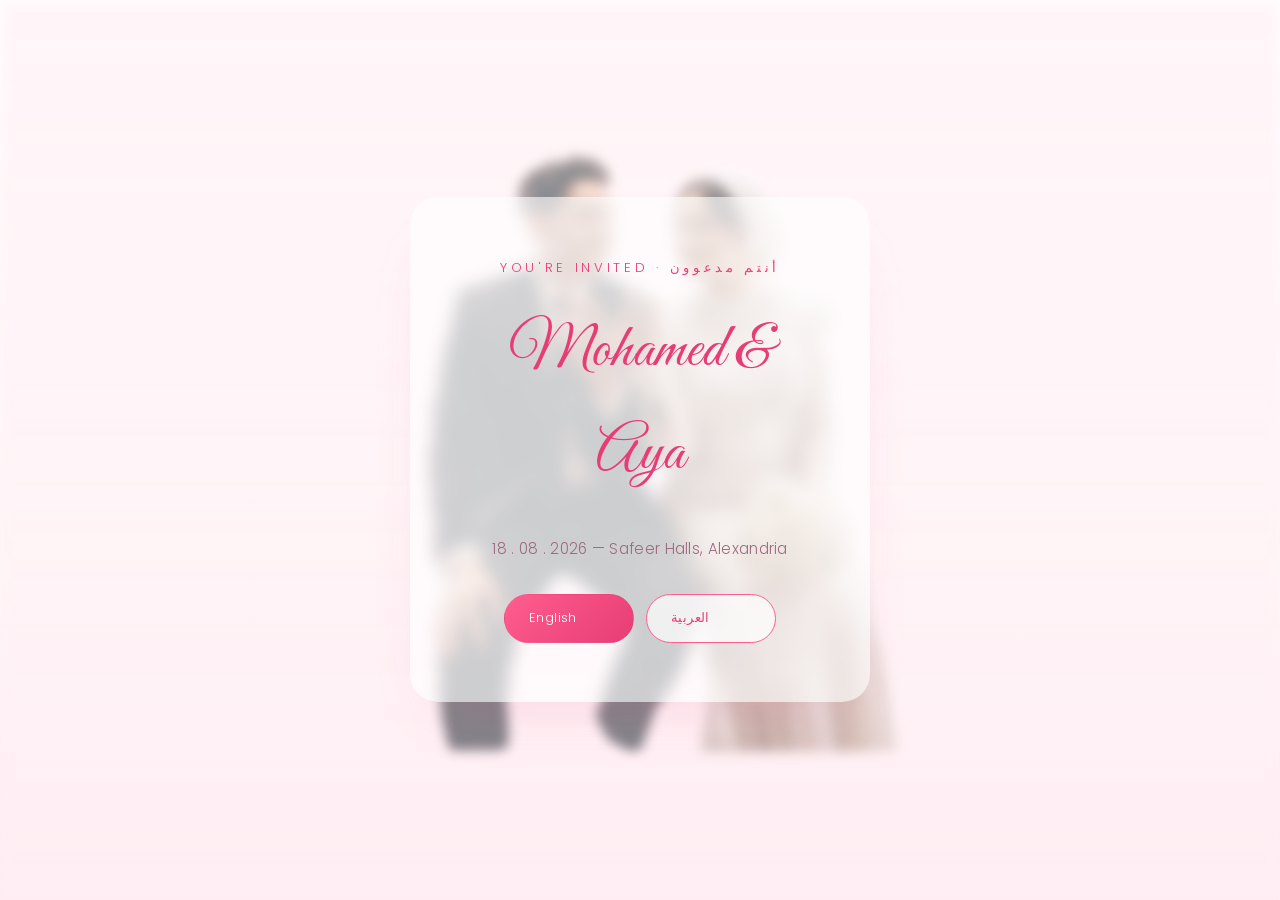
<file: index.html>
<!doctype html>
<html lang="en" dir="ltr">
<head>
<meta charset="utf-8">
<meta name="viewport" content="width=device-width, initial-scale=1">
<title>Mohamed &amp; Aya — Wedding Invitation</title>
<meta name="description" content="Join Mohamed and Aya as they celebrate their wedding on August 18, 2026 at Safeer Halls, Alexandria.">
<link rel="preconnect" href="https://fonts.googleapis.com">
<link rel="preconnect" href="https://fonts.gstatic.com" crossorigin>
<link href="https://fonts.googleapis.com/css2?family=Great+Vibes&family=Poppins:wght@300;400;500;600&family=Rakkas&family=Cairo:wght@300;400;600;700&display=swap" rel="stylesheet">
<link rel="stylesheet" href="assets/css/style.css">
<script>
  (function () {
    var lang = (navigator.language || "").toLowerCase();
    if (lang.indexOf("ar") === 0) {
      document.documentElement.setAttribute("data-suggest", "ar");
    }
  })();
</script>
</head>
<body lang="en">
<div class="hero-backdrop" aria-hidden="true"></div>
<div class="petals" id="petals" aria-hidden="true"></div>

<main class="landing">
  <div class="landing-card">
    <p class="landing-mono">You're Invited · أنتم مدعوون</p>
    <h1 class="landing-names">Mohamed &amp; Aya</h1>
    <p class="landing-date">18 . 08 . 2026 — Safeer Halls, Alexandria</p>
    <div class="landing-links">
      <a class="btn btn-primary" href="en/index.html">English</a>
      <a class="btn btn-ghost" href="ar/index.html">العربية</a>
    </div>
  </div>
</main>

<script src="assets/js/motion.js"></script>
</body>
</html>
</file>
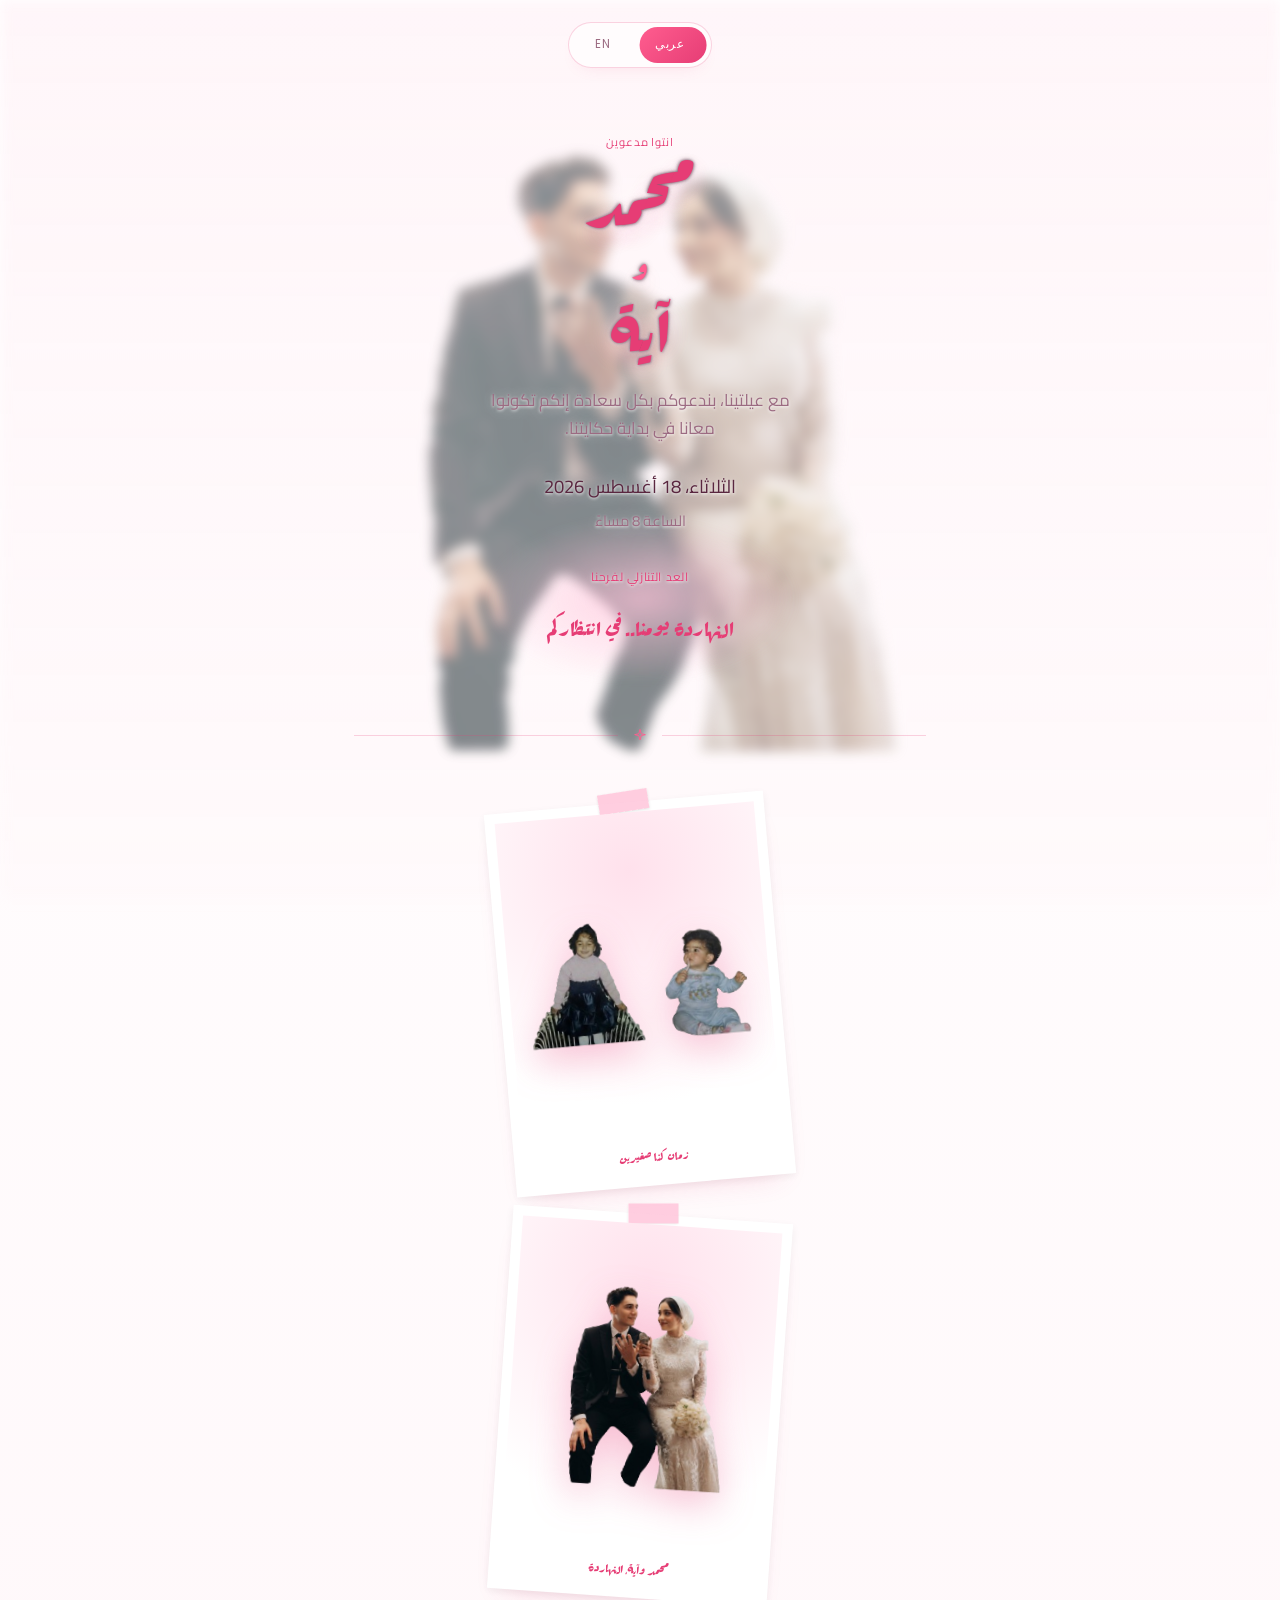
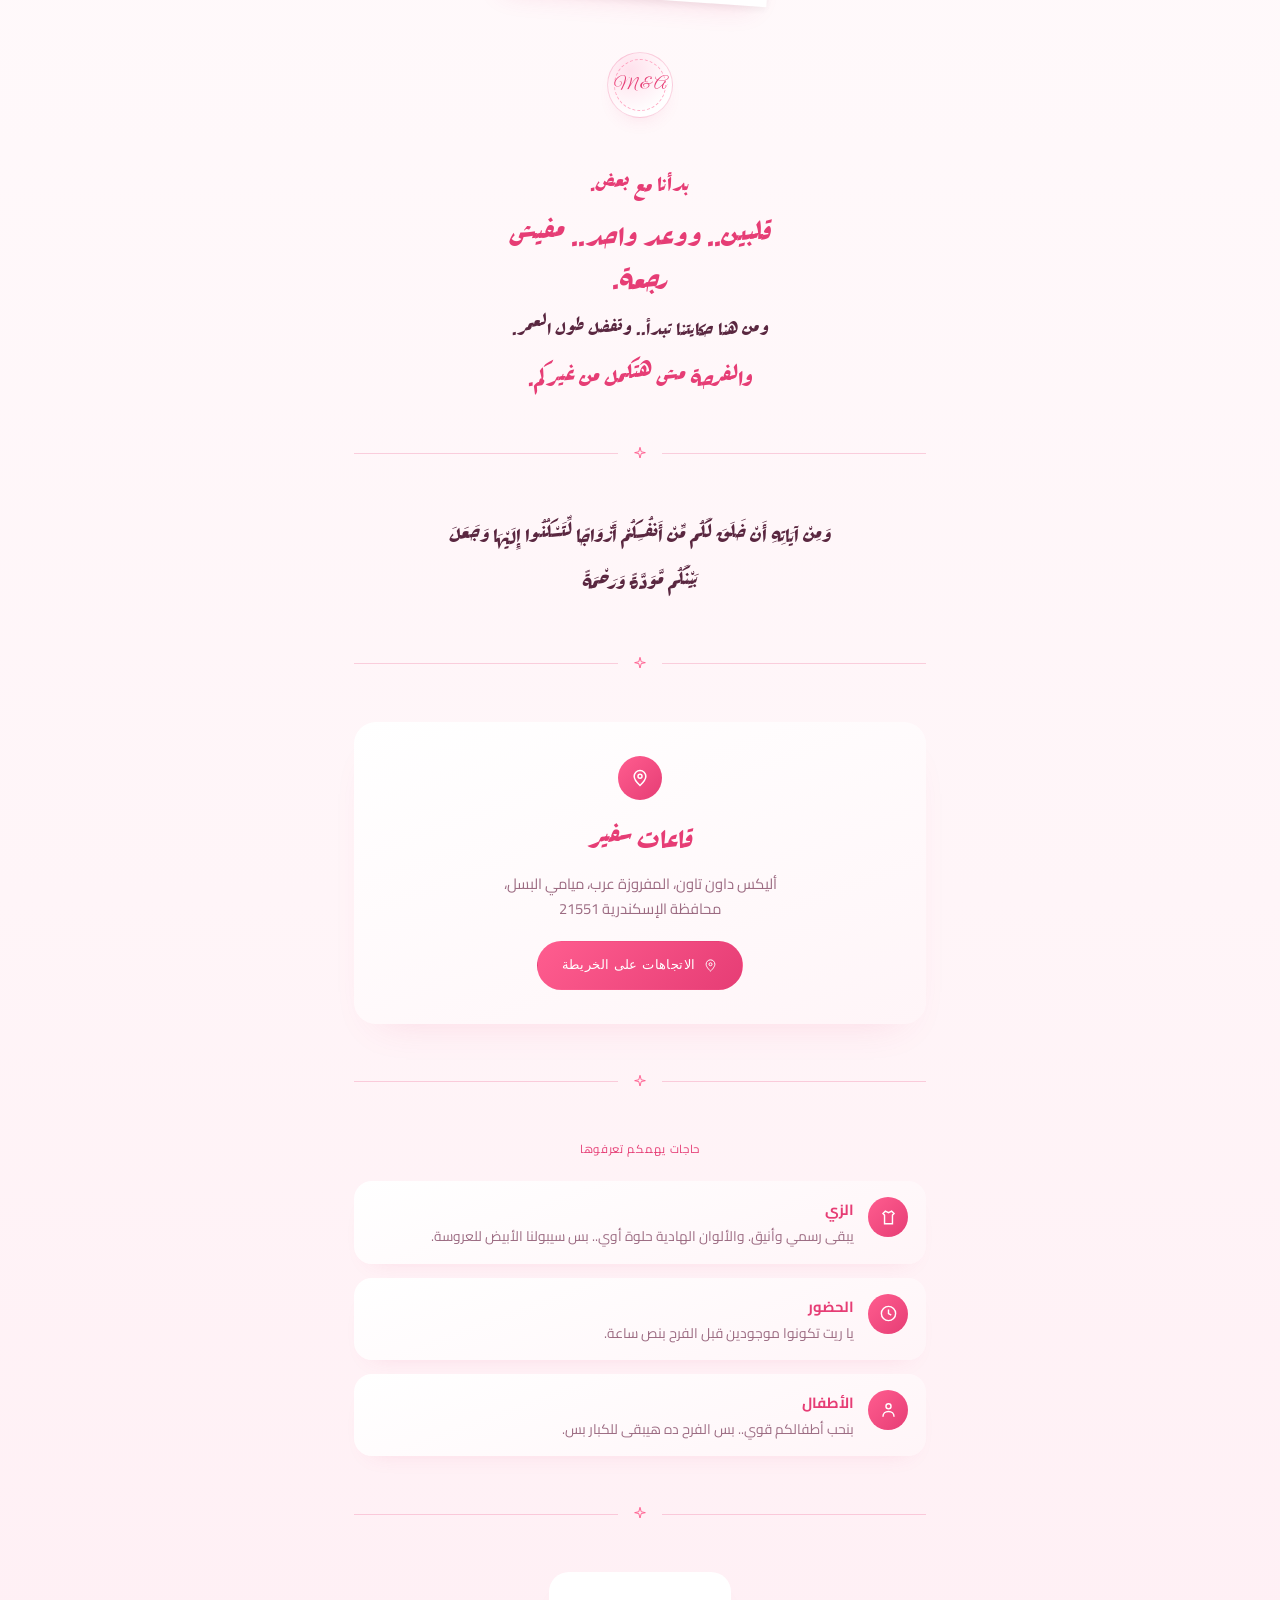
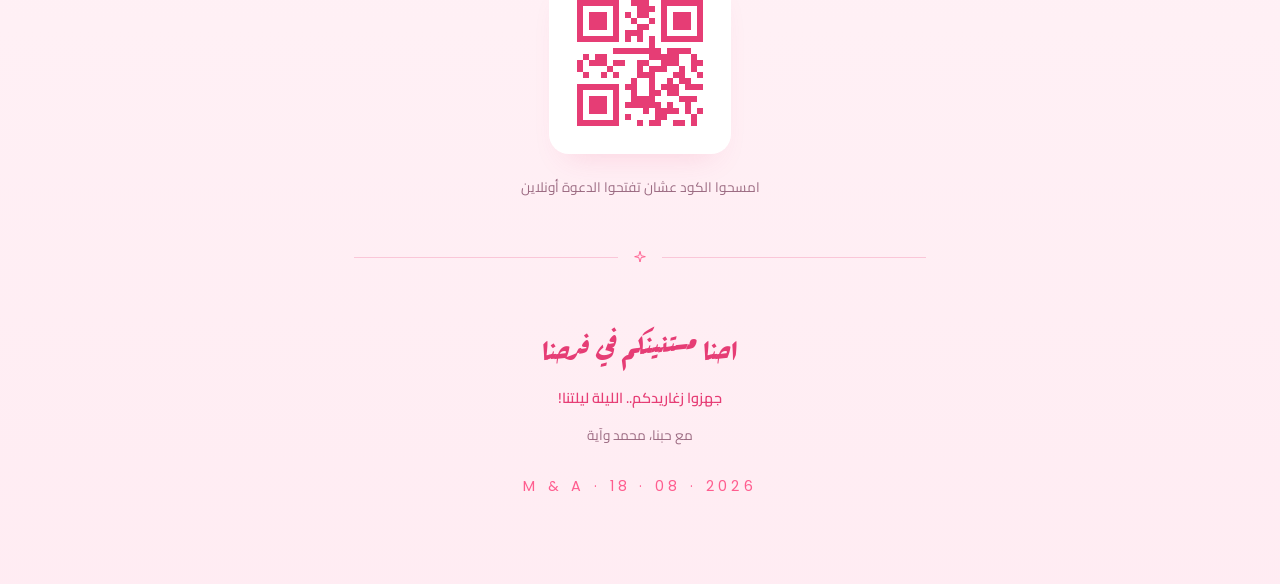
<file: ar/index.html>
<!doctype html>
<html lang="ar" dir="rtl">
<head>
<meta charset="utf-8">
<meta name="viewport" content="width=device-width, initial-scale=1">
<title>محمد وآية — دعوة زفاف</title>
<meta name="description" content="انضموا إلينا للاحتفال بزفاف محمد وآية يوم 18 أغسطس 2026 في قاعات سفير بالإسكندرية.">
<link rel="preconnect" href="https://fonts.googleapis.com">
<link rel="preconnect" href="https://fonts.gstatic.com" crossorigin>
<link href="https://fonts.googleapis.com/css2?family=Great+Vibes&family=Poppins:wght@300;400;500;600&family=Rakkas&family=Cairo:wght@300;400;600;700&display=swap" rel="stylesheet">
<link rel="stylesheet" href="../assets/css/style.css">
</head>
<body lang="ar">
<div class="hero-backdrop" aria-hidden="true"></div>
<div class="petals" id="petals" aria-hidden="true"></div>

<nav class="langswitch" dir="ltr">
  <div class="langswitch-track">
    <a href="../en/index.html">EN</a>
    <a href="../ar/index.html" aria-current="true">عربي</a>
    <span class="langswitch-thumb" aria-hidden="true"></span>
  </div>
</nav>

<main class="page">

  <section class="hero">
    <p class="eyebrow">انتوا مدعوين</p>
    <h1 class="names">
      <span class="name-line">محمد</span>
      <span class="amp">و</span>
      <span class="name-line">آية</span>
    </h1>
    <p class="tagline">مع عيلتينا، بندعوكم بكل سعادة إنكم تكونوا معانا في بداية حكايتنا.</p>
  </section>

  <section class="details reveal">
    <p class="detail-row">الثلاثاء، 18 أغسطس 2026</p>
    <p class="detail-sub">الساعة 8 مساءً</p>
  </section>

  <section class="countdown-hero">
    <div class="countdown-glow" aria-hidden="true"></div>
    <p class="countdown-label">العد التنازلي لفرحنا</p>
    <div class="countdown" id="cd-wrap">
      <div class="count-unit"><span class="count-num" id="cd-seconds">–</span><span class="count-word">ثانية</span></div>
      <span class="count-sep" aria-hidden="true">:</span>
      <div class="count-unit"><span class="count-num" id="cd-minutes">–</span><span class="count-word">دقيقة</span></div>
      <span class="count-sep" aria-hidden="true">:</span>
      <div class="count-unit"><span class="count-num" id="cd-hours">–</span><span class="count-word">ساعة</span></div>
      <span class="count-sep" aria-hidden="true">:</span>
      <div class="count-unit"><span class="count-num" id="cd-days">–</span><span class="count-word">يوم</span></div>
    </div>
    <p class="arrived-msg" id="cd-arrived">النهاردة يومنا.. في انتظاركم</p>
  </section>

  <div class="divider" aria-hidden="true">
    <svg viewBox="0 0 24 24" fill="none" stroke="currentColor" stroke-width="1.4"><path d="M12 2l1.8 6.6L20 10l-6.2 1.4L12 18l-1.8-6.6L4 10l6.2-1.4L12 2z"/></svg>
  </div>

  <section>
    <div class="polaroids">
      <figure class="polaroid reveal" style="--r:-5deg">
        <div class="polaroid-photo">
          <img class="cutout" src="../assets/images/couple-childhood.png" alt="محمد وآية في الصغر" onerror="this.remove()">
          <div class="fallback"><svg viewBox="0 0 24 24" fill="none" stroke="currentColor" stroke-width="1.3"><rect x="3" y="4" width="18" height="16" rx="1"/><circle cx="9" cy="10" r="2"/><path d="M3 17l5-5 4 4 3-3 6 6"/></svg></div>
        </div>
        <figcaption>زمان كنا صغيرين</figcaption>
      </figure>
      <figure class="polaroid reveal" style="--r:4deg">
        <div class="polaroid-photo">
          <img class="cutout" src="../assets/images/couple-engagement.png" alt="محمد وآية في خطوبتهم" onerror="this.remove()">
          <div class="fallback"><svg viewBox="0 0 24 24" fill="none" stroke="currentColor" stroke-width="1.3"><rect x="3" y="4" width="18" height="16" rx="1"/><circle cx="9" cy="10" r="2"/><path d="M3 17l5-5 4 4 3-3 6 6"/></svg></div>
        </div>
        <figcaption>محمد وآية، النهاردة</figcaption>
      </figure>
    </div>
  </section>

  <div class="seal-wrap reveal">
    <div class="seal" aria-hidden="true"><span>M &amp; A</span></div>
  </div>

  <section class="love-lines reveal">
    <p class="reveal-line">بدأنا مع بعض.</p>
    <p class="reveal-line">قلبين.. ووعد واحد.. مفيش رجعة.</p>
    <p class="reveal-line">ومن هنا حكايتنا تبدأ.. وتفضل طول العمر.</p>
    <p class="reveal-line">والفرحة مش هتكمل من غيركم.</p>
  </section>

  <div class="divider" aria-hidden="true">
    <svg viewBox="0 0 24 24" fill="none" stroke="currentColor" stroke-width="1.4"><path d="M12 2l1.8 6.6L20 10l-6.2 1.4L12 18l-1.8-6.6L4 10l6.2-1.4L12 2z"/></svg>
  </div>

  <section class="verse-block reveal">
    <p class="verse">وَمِنْ آيَاتِهِ أَنْ خَلَقَ لَكُم مِّنْ أَنفُسِكُمْ أَزْوَاجًا لِّتَسْكُنُوا إِلَيْهَا وَجَعَلَ بَيْنَكُم مَّوَدَّةً وَرَحْمَةً</p>
  </section>

  <div class="divider" aria-hidden="true">
    <svg viewBox="0 0 24 24" fill="none" stroke="currentColor" stroke-width="1.4"><path d="M12 2l1.8 6.6L20 10l-6.2 1.4L12 18l-1.8-6.6L4 10l6.2-1.4L12 2z"/></svg>
  </div>

  <section class="venue reveal">
    <div class="venue-body">
      <div class="venue-pin" aria-hidden="true">
        <svg viewBox="0 0 24 24" fill="none" stroke="currentColor" stroke-width="1.8"><path d="M12 21s-7-6.2-7-11a7 7 0 0 1 14 0c0 4.8-7 11-7 11z"/><circle cx="12" cy="10" r="2.4"/></svg>
      </div>
      <h2 class="venue-name">قاعات سفير</h2>
      <p class="venue-address">أليكس داون تاون، المفروزة عرب، ميامي البسل، محافظة الإسكندرية 21551</p>
      <div class="venue-actions">
        <a class="btn btn-primary" href="https://www.google.com/maps/search/?api=1&query=%D9%82%D8%A7%D8%B9%D8%A7%D8%AA%20%D8%B3%D9%81%D9%8A%D8%B1%20%D8%A7%D9%84%D8%A5%D8%B3%D9%83%D9%86%D8%AF%D8%B1%D9%8A%D8%A9" target="_blank" rel="noopener">
          <svg viewBox="0 0 24 24" fill="none" stroke="currentColor" stroke-width="1.6"><path d="M12 21s-7-6.2-7-11a7 7 0 0 1 14 0c0 4.8-7 11-7 11z"/><circle cx="12" cy="10" r="2.4"/></svg>
          الاتجاهات على الخريطة
        </a>
      </div>
    </div>
  </section>

  <div class="divider" aria-hidden="true">
    <svg viewBox="0 0 24 24" fill="none" stroke="currentColor" stroke-width="1.4"><path d="M12 2l1.8 6.6L20 10l-6.2 1.4L12 18l-1.8-6.6L4 10l6.2-1.4L12 2z"/></svg>
  </div>

  <section class="reveal">
    <p class="notes-label">حاجات يهمكم تعرفوها</p>
    <div class="notes">
      <div class="note-item">
        <div class="note-icon" aria-hidden="true"><svg viewBox="0 0 24 24" fill="none" stroke="currentColor" stroke-width="1.8"><path d="M8 4l4 2 4-2 3 3-2 2v11H7V9L5 7z"/></svg></div>
        <div class="note-text">
          <h3>الزي</h3>
          <p>يبقى رسمي وأنيق. والألوان الهادية حلوة أوي.. بس سيبولنا الأبيض للعروسة.</p>
        </div>
      </div>
      <div class="note-item">
        <div class="note-icon" aria-hidden="true"><svg viewBox="0 0 24 24" fill="none" stroke="currentColor" stroke-width="1.8"><circle cx="12" cy="12" r="9"/><path d="M12 7v5l3.5 2"/></svg></div>
        <div class="note-text">
          <h3>الحضور</h3>
          <p>يا ريت تكونوا موجودين قبل الفرح بنص ساعة.</p>
        </div>
      </div>
      <div class="note-item">
        <div class="note-icon" aria-hidden="true"><svg viewBox="0 0 24 24" fill="none" stroke="currentColor" stroke-width="1.8"><circle cx="12" cy="8" r="3.2"/><path d="M5 21c0-4 3-6.5 7-6.5S19 17 19 21"/></svg></div>
        <div class="note-text">
          <h3>الأطفال</h3>
          <p>بنحب أطفالكم قوي.. بس الفرح ده هيبقى للكبار بس.</p>
        </div>
      </div>
    </div>
  </section>

  <div class="divider" aria-hidden="true">
    <svg viewBox="0 0 24 24" fill="none" stroke="currentColor" stroke-width="1.4"><path d="M12 2l1.8 6.6L20 10l-6.2 1.4L12 18l-1.8-6.6L4 10l6.2-1.4L12 2z"/></svg>
  </div>

  <section class="qr-block reveal">
    <div class="qr-card">
      <svg viewBox="0 0 150 150" xmlns="http://www.w3.org/2000/svg" fill="#e63d75"><rect x="12" y="12" width="6" height="6"/><rect x="18" y="12" width="6" height="6"/><rect x="24" y="12" width="6" height="6"/><rect x="30" y="12" width="6" height="6"/><rect x="36" y="12" width="6" height="6"/><rect x="42" y="12" width="6" height="6"/><rect x="48" y="12" width="6" height="6"/><rect x="66" y="12" width="6" height="6"/><rect x="72" y="12" width="6" height="6"/><rect x="78" y="12" width="6" height="6"/><rect x="96" y="12" width="6" height="6"/><rect x="102" y="12" width="6" height="6"/><rect x="108" y="12" width="6" height="6"/><rect x="114" y="12" width="6" height="6"/><rect x="120" y="12" width="6" height="6"/><rect x="126" y="12" width="6" height="6"/><rect x="132" y="12" width="6" height="6"/><rect x="12" y="18" width="6" height="6"/><rect x="48" y="18" width="6" height="6"/><rect x="72" y="18" width="6" height="6"/><rect x="78" y="18" width="6" height="6"/><rect x="84" y="18" width="6" height="6"/><rect x="96" y="18" width="6" height="6"/><rect x="132" y="18" width="6" height="6"/><rect x="12" y="24" width="6" height="6"/><rect x="24" y="24" width="6" height="6"/><rect x="30" y="24" width="6" height="6"/><rect x="36" y="24" width="6" height="6"/><rect x="48" y="24" width="6" height="6"/><rect x="60" y="24" width="6" height="6"/><rect x="72" y="24" width="6" height="6"/><rect x="78" y="24" width="6" height="6"/><rect x="96" y="24" width="6" height="6"/><rect x="108" y="24" width="6" height="6"/><rect x="114" y="24" width="6" height="6"/><rect x="120" y="24" width="6" height="6"/><rect x="132" y="24" width="6" height="6"/><rect x="12" y="30" width="6" height="6"/><rect x="24" y="30" width="6" height="6"/><rect x="30" y="30" width="6" height="6"/><rect x="36" y="30" width="6" height="6"/><rect x="48" y="30" width="6" height="6"/><rect x="66" y="30" width="6" height="6"/><rect x="84" y="30" width="6" height="6"/><rect x="96" y="30" width="6" height="6"/><rect x="108" y="30" width="6" height="6"/><rect x="114" y="30" width="6" height="6"/><rect x="120" y="30" width="6" height="6"/><rect x="132" y="30" width="6" height="6"/><rect x="12" y="36" width="6" height="6"/><rect x="24" y="36" width="6" height="6"/><rect x="30" y="36" width="6" height="6"/><rect x="36" y="36" width="6" height="6"/><rect x="48" y="36" width="6" height="6"/><rect x="72" y="36" width="6" height="6"/><rect x="78" y="36" width="6" height="6"/><rect x="96" y="36" width="6" height="6"/><rect x="108" y="36" width="6" height="6"/><rect x="114" y="36" width="6" height="6"/><rect x="120" y="36" width="6" height="6"/><rect x="132" y="36" width="6" height="6"/><rect x="12" y="42" width="6" height="6"/><rect x="48" y="42" width="6" height="6"/><rect x="60" y="42" width="6" height="6"/><rect x="66" y="42" width="6" height="6"/><rect x="72" y="42" width="6" height="6"/><rect x="96" y="42" width="6" height="6"/><rect x="132" y="42" width="6" height="6"/><rect x="12" y="48" width="6" height="6"/><rect x="18" y="48" width="6" height="6"/><rect x="24" y="48" width="6" height="6"/><rect x="30" y="48" width="6" height="6"/><rect x="36" y="48" width="6" height="6"/><rect x="42" y="48" width="6" height="6"/><rect x="48" y="48" width="6" height="6"/><rect x="60" y="48" width="6" height="6"/><rect x="72" y="48" width="6" height="6"/><rect x="84" y="48" width="6" height="6"/><rect x="96" y="48" width="6" height="6"/><rect x="102" y="48" width="6" height="6"/><rect x="108" y="48" width="6" height="6"/><rect x="114" y="48" width="6" height="6"/><rect x="120" y="48" width="6" height="6"/><rect x="126" y="48" width="6" height="6"/><rect x="132" y="48" width="6" height="6"/><rect x="84" y="54" width="6" height="6"/><rect x="48" y="60" width="6" height="6"/><rect x="54" y="60" width="6" height="6"/><rect x="60" y="60" width="6" height="6"/><rect x="66" y="60" width="6" height="6"/><rect x="72" y="60" width="6" height="6"/><rect x="78" y="60" width="6" height="6"/><rect x="84" y="60" width="6" height="6"/><rect x="90" y="60" width="6" height="6"/><rect x="102" y="60" width="6" height="6"/><rect x="108" y="60" width="6" height="6"/><rect x="114" y="60" width="6" height="6"/><rect x="120" y="60" width="6" height="6"/><rect x="18" y="66" width="6" height="6"/><rect x="30" y="66" width="6" height="6"/><rect x="36" y="66" width="6" height="6"/><rect x="84" y="66" width="6" height="6"/><rect x="90" y="66" width="6" height="6"/><rect x="96" y="66" width="6" height="6"/><rect x="102" y="66" width="6" height="6"/><rect x="108" y="66" width="6" height="6"/><rect x="126" y="66" width="6" height="6"/><rect x="12" y="72" width="6" height="6"/><rect x="24" y="72" width="6" height="6"/><rect x="30" y="72" width="6" height="6"/><rect x="36" y="72" width="6" height="6"/><rect x="48" y="72" width="6" height="6"/><rect x="54" y="72" width="6" height="6"/><rect x="72" y="72" width="6" height="6"/><rect x="78" y="72" width="6" height="6"/><rect x="96" y="72" width="6" height="6"/><rect x="102" y="72" width="6" height="6"/><rect x="108" y="72" width="6" height="6"/><rect x="126" y="72" width="6" height="6"/><rect x="132" y="72" width="6" height="6"/><rect x="12" y="78" width="6" height="6"/><rect x="42" y="78" width="6" height="6"/><rect x="72" y="78" width="6" height="6"/><rect x="84" y="78" width="6" height="6"/><rect x="90" y="78" width="6" height="6"/><rect x="96" y="78" width="6" height="6"/><rect x="114" y="78" width="6" height="6"/><rect x="126" y="78" width="6" height="6"/><rect x="18" y="84" width="6" height="6"/><rect x="36" y="84" width="6" height="6"/><rect x="48" y="84" width="6" height="6"/><rect x="72" y="84" width="6" height="6"/><rect x="78" y="84" width="6" height="6"/><rect x="84" y="84" width="6" height="6"/><rect x="108" y="84" width="6" height="6"/><rect x="114" y="84" width="6" height="6"/><rect x="132" y="84" width="6" height="6"/><rect x="66" y="90" width="6" height="6"/><rect x="84" y="90" width="6" height="6"/><rect x="102" y="90" width="6" height="6"/><rect x="114" y="90" width="6" height="6"/><rect x="120" y="90" width="6" height="6"/><rect x="12" y="96" width="6" height="6"/><rect x="18" y="96" width="6" height="6"/><rect x="24" y="96" width="6" height="6"/><rect x="30" y="96" width="6" height="6"/><rect x="36" y="96" width="6" height="6"/><rect x="42" y="96" width="6" height="6"/><rect x="48" y="96" width="6" height="6"/><rect x="60" y="96" width="6" height="6"/><rect x="66" y="96" width="6" height="6"/><rect x="84" y="96" width="6" height="6"/><rect x="96" y="96" width="6" height="6"/><rect x="102" y="96" width="6" height="6"/><rect x="108" y="96" width="6" height="6"/><rect x="120" y="96" width="6" height="6"/><rect x="126" y="96" width="6" height="6"/><rect x="132" y="96" width="6" height="6"/><rect x="12" y="102" width="6" height="6"/><rect x="48" y="102" width="6" height="6"/><rect x="66" y="102" width="6" height="6"/><rect x="84" y="102" width="6" height="6"/><rect x="90" y="102" width="6" height="6"/><rect x="102" y="102" width="6" height="6"/><rect x="108" y="102" width="6" height="6"/><rect x="12" y="108" width="6" height="6"/><rect x="24" y="108" width="6" height="6"/><rect x="30" y="108" width="6" height="6"/><rect x="36" y="108" width="6" height="6"/><rect x="48" y="108" width="6" height="6"/><rect x="66" y="108" width="6" height="6"/><rect x="72" y="108" width="6" height="6"/><rect x="78" y="108" width="6" height="6"/><rect x="84" y="108" width="6" height="6"/><rect x="114" y="108" width="6" height="6"/><rect x="120" y="108" width="6" height="6"/><rect x="126" y="108" width="6" height="6"/><rect x="12" y="114" width="6" height="6"/><rect x="24" y="114" width="6" height="6"/><rect x="30" y="114" width="6" height="6"/><rect x="36" y="114" width="6" height="6"/><rect x="48" y="114" width="6" height="6"/><rect x="60" y="114" width="6" height="6"/><rect x="66" y="114" width="6" height="6"/><rect x="72" y="114" width="6" height="6"/><rect x="78" y="114" width="6" height="6"/><rect x="84" y="114" width="6" height="6"/><rect x="90" y="114" width="6" height="6"/><rect x="102" y="114" width="6" height="6"/><rect x="120" y="114" width="6" height="6"/><rect x="12" y="120" width="6" height="6"/><rect x="24" y="120" width="6" height="6"/><rect x="30" y="120" width="6" height="6"/><rect x="36" y="120" width="6" height="6"/><rect x="48" y="120" width="6" height="6"/><rect x="78" y="120" width="6" height="6"/><rect x="90" y="120" width="6" height="6"/><rect x="96" y="120" width="6" height="6"/><rect x="102" y="120" width="6" height="6"/><rect x="108" y="120" width="6" height="6"/><rect x="120" y="120" width="6" height="6"/><rect x="132" y="120" width="6" height="6"/><rect x="12" y="126" width="6" height="6"/><rect x="48" y="126" width="6" height="6"/><rect x="60" y="126" width="6" height="6"/><rect x="90" y="126" width="6" height="6"/><rect x="96" y="126" width="6" height="6"/><rect x="126" y="126" width="6" height="6"/><rect x="12" y="132" width="6" height="6"/><rect x="18" y="132" width="6" height="6"/><rect x="24" y="132" width="6" height="6"/><rect x="30" y="132" width="6" height="6"/><rect x="36" y="132" width="6" height="6"/><rect x="42" y="132" width="6" height="6"/><rect x="48" y="132" width="6" height="6"/><rect x="72" y="132" width="6" height="6"/><rect x="84" y="132" width="6" height="6"/><rect x="90" y="132" width="6" height="6"/><rect x="108" y="132" width="6" height="6"/><rect x="114" y="132" width="6" height="6"/><rect x="126" y="132" width="6" height="6"/></svg>
    </div>
    <p class="qr-caption">امسحوا الكود عشان تفتحوا الدعوة أونلاين</p>
  </section>

  <div class="divider" aria-hidden="true">
    <svg viewBox="0 0 24 24" fill="none" stroke="currentColor" stroke-width="1.4"><path d="M12 2l1.8 6.6L20 10l-6.2 1.4L12 18l-1.8-6.6L4 10l6.2-1.4L12 2z"/></svg>
  </div>

  <footer class="footer reveal">
    <p class="footer-line">احنا مستنينكم في فرحنا</p>
    <p class="footer-cheer">جهزوا زغاريدكم.. الليلة ليلتنا!</p>
    <p class="footer-sub">مع حبنا، محمد وآية</p>
    <p class="monogram">M &amp; A · 18 · 08 · 2026</p>
  </footer>

</main>

<script src="../assets/js/motion.js"></script>
<script src="../assets/js/countdown.js"></script>
</body>
</html>
</file>
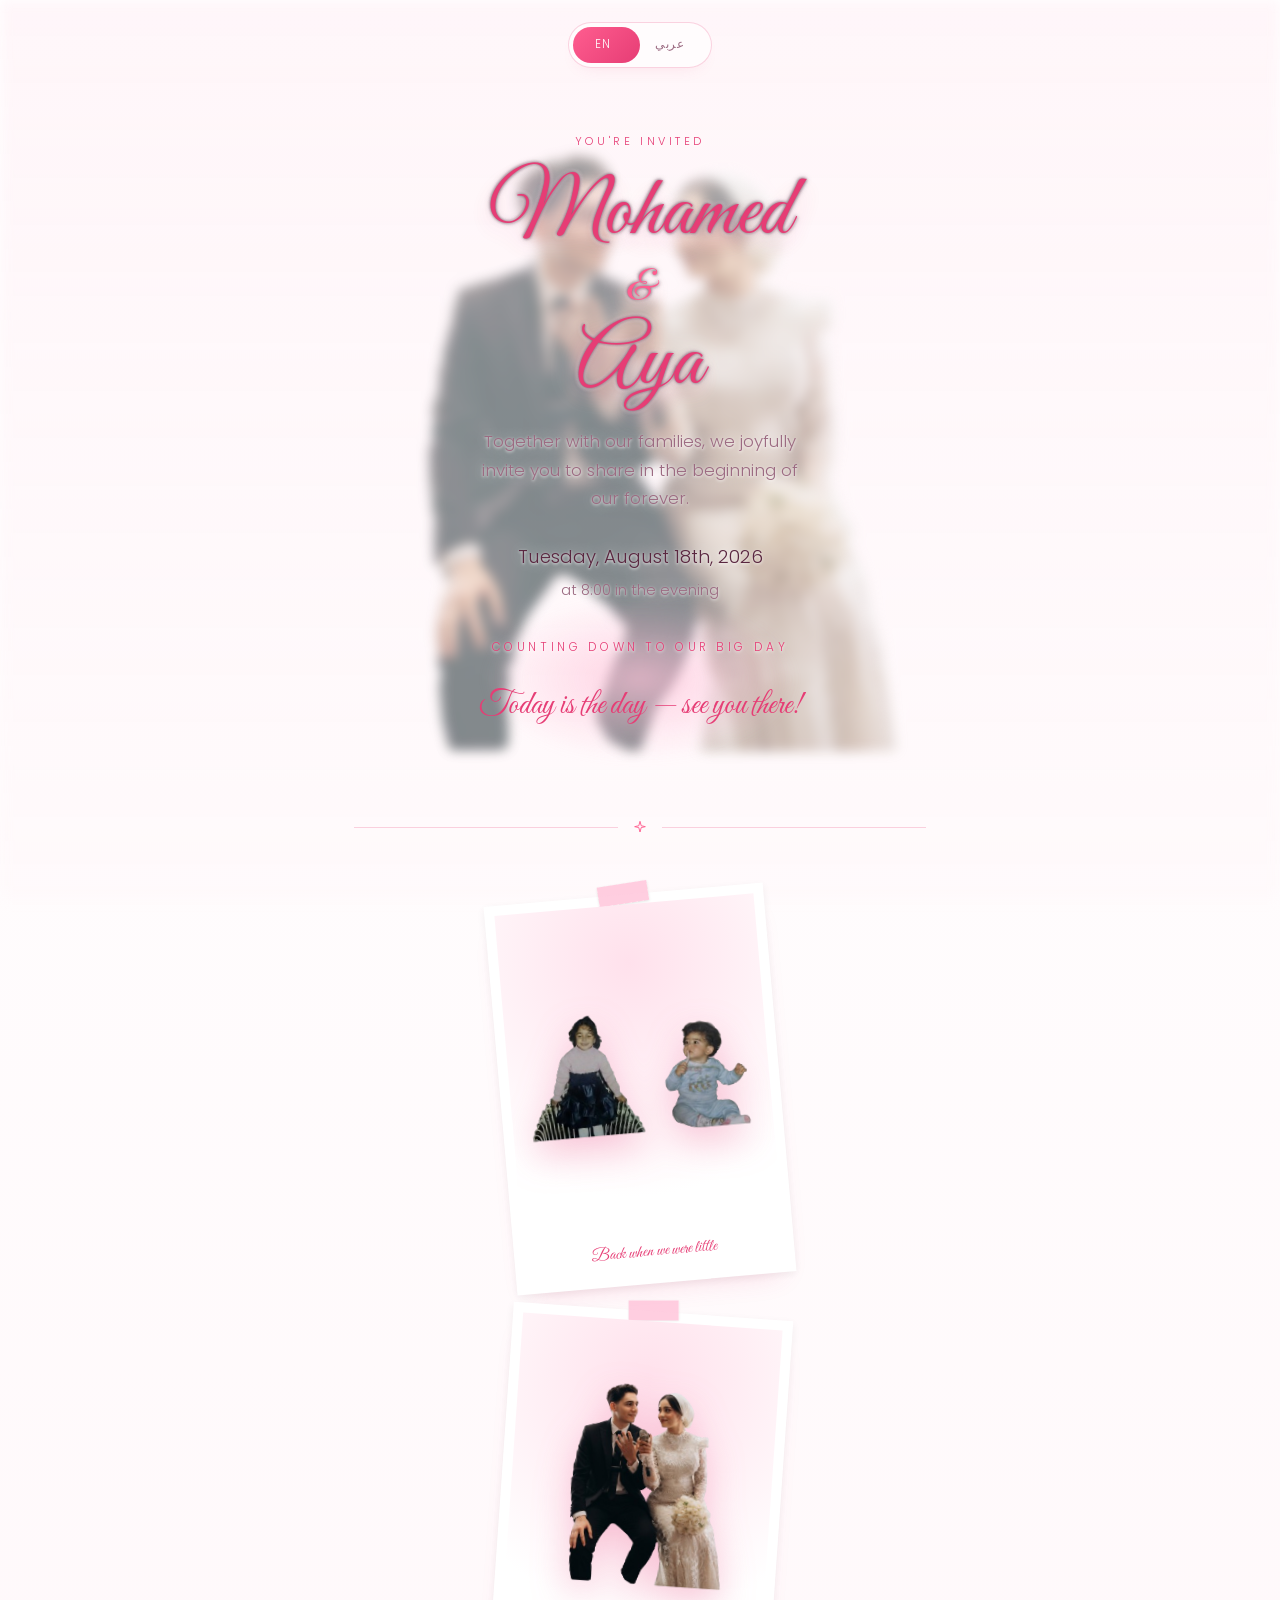
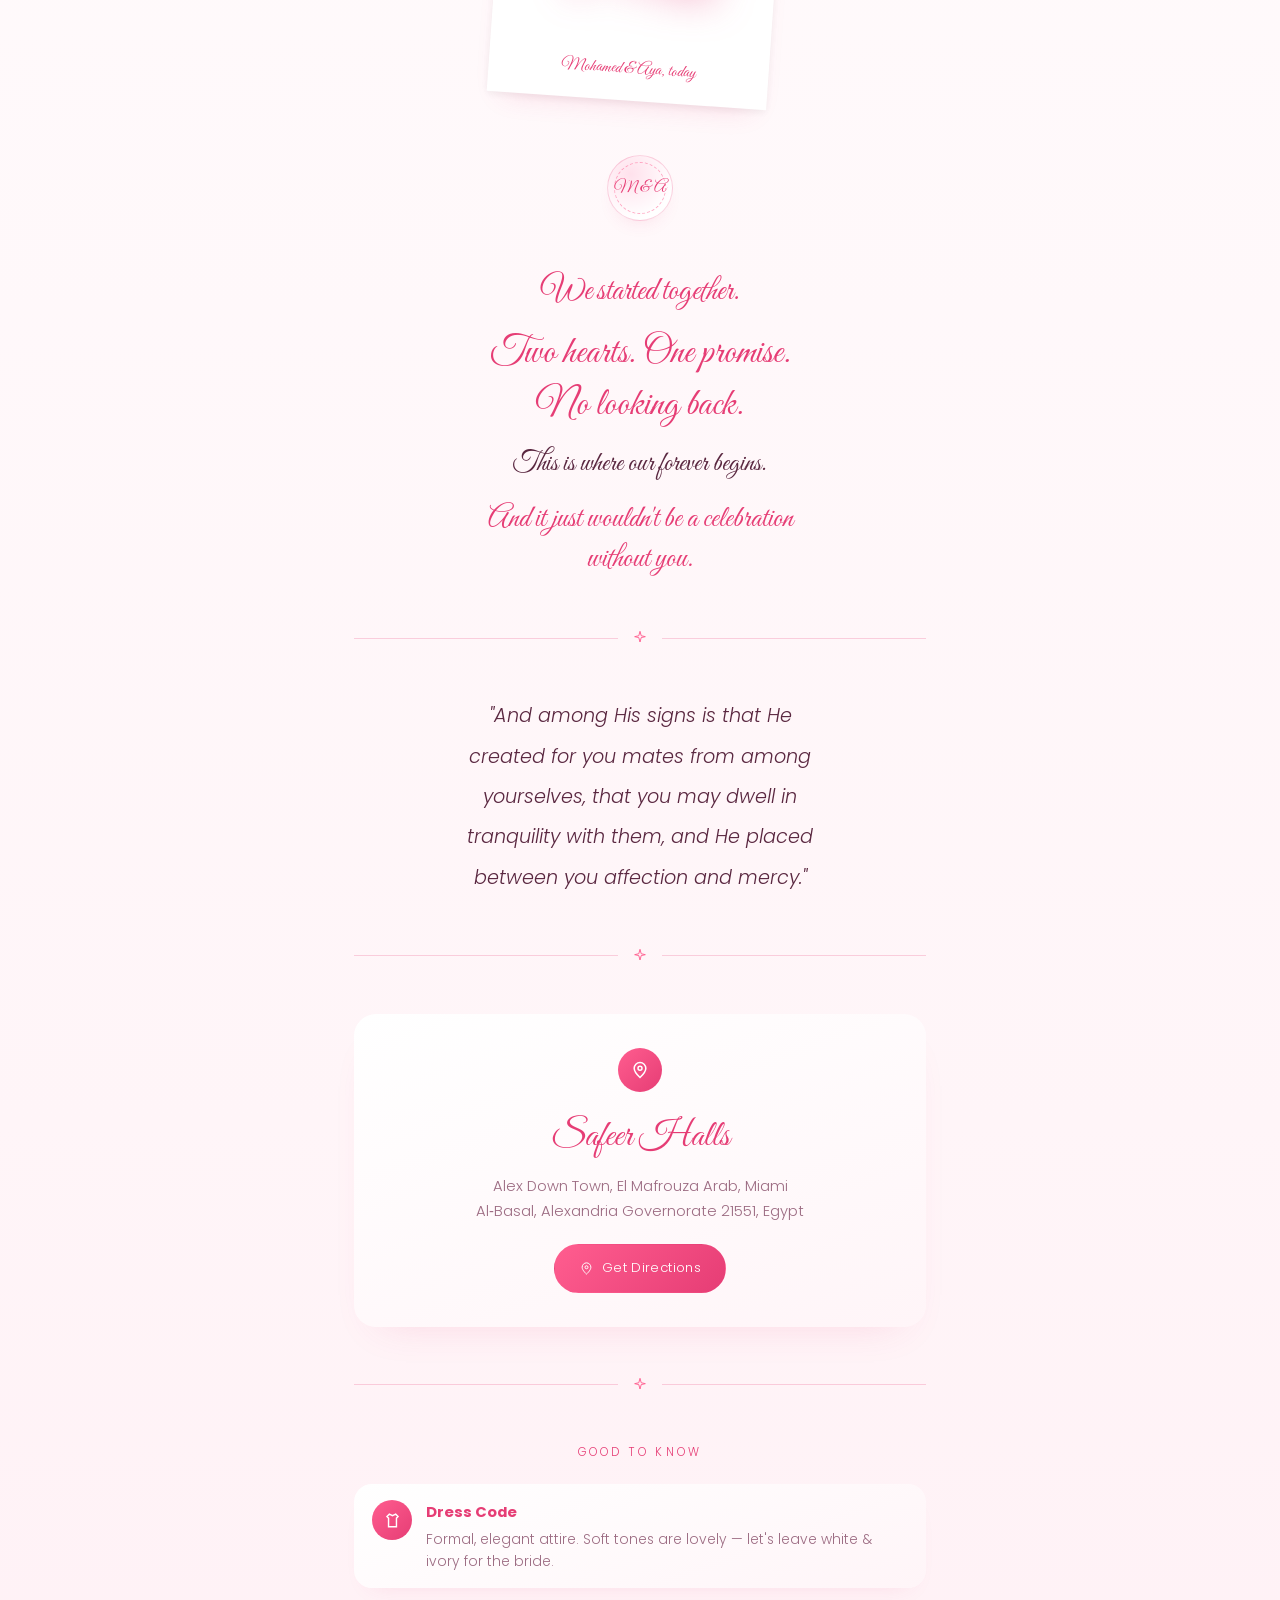
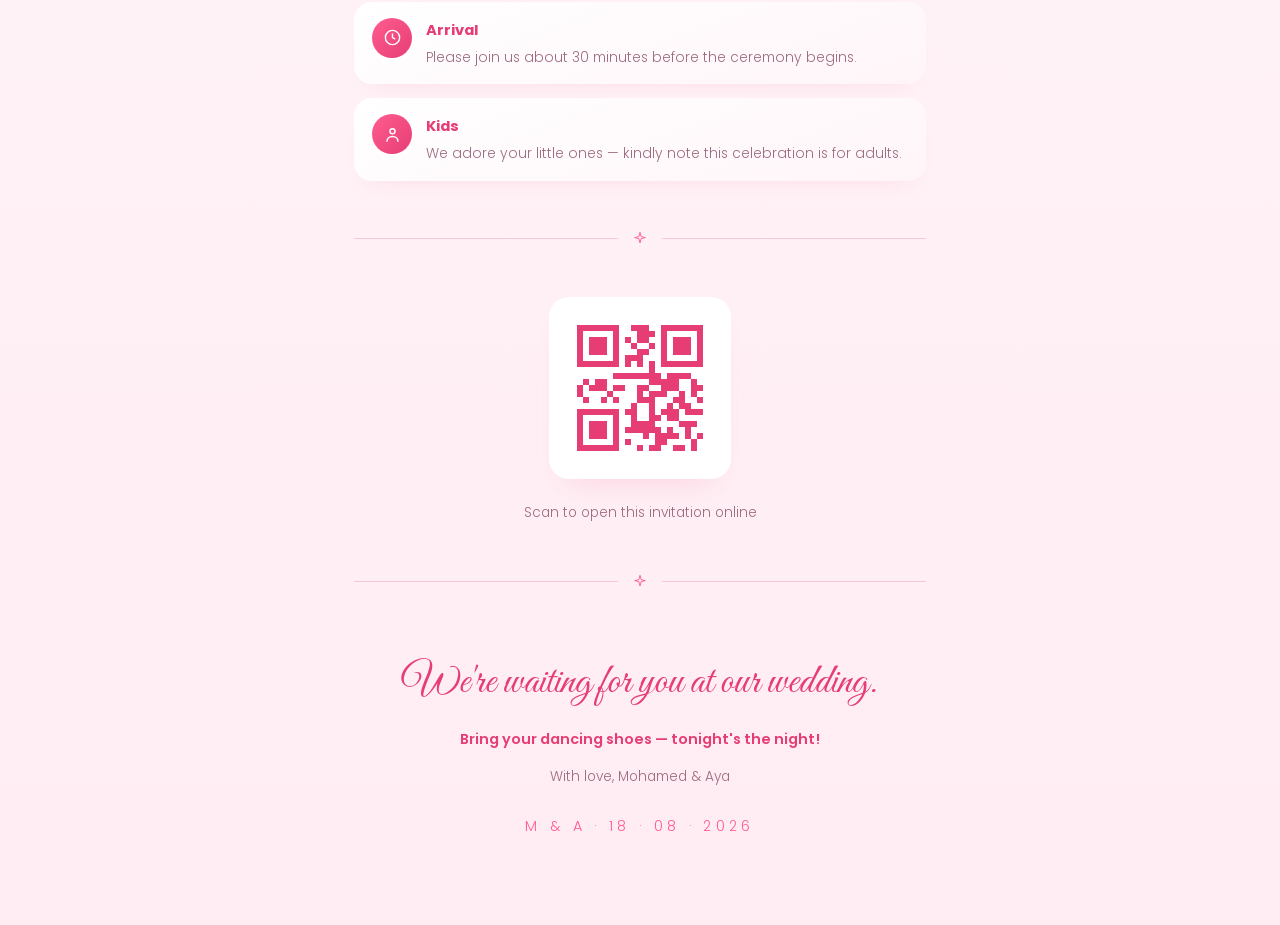
<file: en/index.html>
<!doctype html>
<html lang="en" dir="ltr">
<head>
<meta charset="utf-8">
<meta name="viewport" content="width=device-width, initial-scale=1">
<title>Mohamed &amp; Aya — Wedding Invitation</title>
<meta name="description" content="Join Mohamed and Aya as they celebrate their wedding on August 18, 2026 at Safeer Halls, Alexandria.">
<link rel="preconnect" href="https://fonts.googleapis.com">
<link rel="preconnect" href="https://fonts.gstatic.com" crossorigin>
<link href="https://fonts.googleapis.com/css2?family=Great+Vibes&family=Poppins:wght@300;400;500;600&family=Rakkas&family=Cairo:wght@300;400;600;700&display=swap" rel="stylesheet">
<link rel="stylesheet" href="../assets/css/style.css">
</head>
<body lang="en">
<div class="hero-backdrop" aria-hidden="true"></div>
<div class="petals" id="petals" aria-hidden="true"></div>

<nav class="langswitch" dir="ltr">
  <div class="langswitch-track">
    <a href="../en/index.html" aria-current="true">EN</a>
    <a href="../ar/index.html">عربي</a>
    <span class="langswitch-thumb" aria-hidden="true"></span>
  </div>
</nav>

<main class="page">

  <section class="hero">
    <p class="eyebrow">You're Invited</p>
    <h1 class="names">
      <span class="name-line">Mohamed</span>
      <span class="amp">&amp;</span>
      <span class="name-line">Aya</span>
    </h1>
    <p class="tagline">Together with our families, we joyfully invite you to share in the beginning of our forever.</p>
  </section>

  <section class="details reveal">
    <p class="detail-row">Tuesday, August 18th, 2026</p>
    <p class="detail-sub">at 8:00 in the evening</p>
  </section>

  <section class="countdown-hero">
    <div class="countdown-glow" aria-hidden="true"></div>
    <p class="countdown-label">Counting Down to Our Big Day</p>
    <div class="countdown" id="cd-wrap">
      <div class="count-unit"><span class="count-num" id="cd-days">–</span><span class="count-word">Days</span></div>
      <span class="count-sep" aria-hidden="true">:</span>
      <div class="count-unit"><span class="count-num" id="cd-hours">–</span><span class="count-word">Hours</span></div>
      <span class="count-sep" aria-hidden="true">:</span>
      <div class="count-unit"><span class="count-num" id="cd-minutes">–</span><span class="count-word">Minutes</span></div>
      <span class="count-sep" aria-hidden="true">:</span>
      <div class="count-unit"><span class="count-num" id="cd-seconds">–</span><span class="count-word">Seconds</span></div>
    </div>
    <p class="arrived-msg" id="cd-arrived">Today is the day — see you there!</p>
  </section>

  <div class="divider" aria-hidden="true">
    <svg viewBox="0 0 24 24" fill="none" stroke="currentColor" stroke-width="1.4"><path d="M12 2l1.8 6.6L20 10l-6.2 1.4L12 18l-1.8-6.6L4 10l6.2-1.4L12 2z"/></svg>
  </div>

  <section>
    <div class="polaroids">
      <figure class="polaroid reveal" style="--r:-5deg">
        <div class="polaroid-photo">
          <img class="cutout" src="../assets/images/couple-childhood.png" alt="Mohamed and Aya as kids" onerror="this.remove()">
          <div class="fallback"><svg viewBox="0 0 24 24" fill="none" stroke="currentColor" stroke-width="1.3"><rect x="3" y="4" width="18" height="16" rx="1"/><circle cx="9" cy="10" r="2"/><path d="M3 17l5-5 4 4 3-3 6 6"/></svg></div>
        </div>
        <figcaption>Back when we were little</figcaption>
      </figure>
      <figure class="polaroid reveal" style="--r:4deg">
        <div class="polaroid-photo">
          <img class="cutout" src="../assets/images/couple-engagement.png" alt="Mohamed and Aya, engaged" onerror="this.remove()">
          <div class="fallback"><svg viewBox="0 0 24 24" fill="none" stroke="currentColor" stroke-width="1.3"><rect x="3" y="4" width="18" height="16" rx="1"/><circle cx="9" cy="10" r="2"/><path d="M3 17l5-5 4 4 3-3 6 6"/></svg></div>
        </div>
        <figcaption>Mohamed &amp; Aya, today</figcaption>
      </figure>
    </div>
  </section>

  <div class="seal-wrap reveal">
    <div class="seal" aria-hidden="true"><span>M &amp; A</span></div>
  </div>

  <section class="love-lines reveal">
    <p class="reveal-line">We started together.</p>
    <p class="reveal-line">Two hearts. One promise. No looking back.</p>
    <p class="reveal-line">This is where our forever begins.</p>
    <p class="reveal-line">And it just wouldn't be a celebration without you.</p>
  </section>

  <div class="divider" aria-hidden="true">
    <svg viewBox="0 0 24 24" fill="none" stroke="currentColor" stroke-width="1.4"><path d="M12 2l1.8 6.6L20 10l-6.2 1.4L12 18l-1.8-6.6L4 10l6.2-1.4L12 2z"/></svg>
  </div>

  <section class="verse-block reveal">
    <p class="verse">"And among His signs is that He created for you mates from among yourselves, that you may dwell in tranquility with them, and He placed between you affection and mercy."</p>
  </section>

  <div class="divider" aria-hidden="true">
    <svg viewBox="0 0 24 24" fill="none" stroke="currentColor" stroke-width="1.4"><path d="M12 2l1.8 6.6L20 10l-6.2 1.4L12 18l-1.8-6.6L4 10l6.2-1.4L12 2z"/></svg>
  </div>

  <section class="venue reveal">
    <div class="venue-body">
      <div class="venue-pin" aria-hidden="true">
        <svg viewBox="0 0 24 24" fill="none" stroke="currentColor" stroke-width="1.8"><path d="M12 21s-7-6.2-7-11a7 7 0 0 1 14 0c0 4.8-7 11-7 11z"/><circle cx="12" cy="10" r="2.4"/></svg>
      </div>
      <h2 class="venue-name">Safeer Halls</h2>
      <p class="venue-address">Alex Down Town, El Mafrouza Arab, Miami Al‑Basal, Alexandria Governorate 21551, Egypt</p>
      <div class="venue-actions">
        <a class="btn btn-primary" href="https://www.google.com/maps/search/?api=1&query=%D9%82%D8%A7%D8%B9%D8%A7%D8%AA%20%D8%B3%D9%81%D9%8A%D8%B1%20%D8%A7%D9%84%D8%A5%D8%B3%D9%83%D9%86%D8%AF%D8%B1%D9%8A%D8%A9" target="_blank" rel="noopener">
          <svg viewBox="0 0 24 24" fill="none" stroke="currentColor" stroke-width="1.6"><path d="M12 21s-7-6.2-7-11a7 7 0 0 1 14 0c0 4.8-7 11-7 11z"/><circle cx="12" cy="10" r="2.4"/></svg>
          Get Directions
        </a>
      </div>
    </div>
  </section>

  <div class="divider" aria-hidden="true">
    <svg viewBox="0 0 24 24" fill="none" stroke="currentColor" stroke-width="1.4"><path d="M12 2l1.8 6.6L20 10l-6.2 1.4L12 18l-1.8-6.6L4 10l6.2-1.4L12 2z"/></svg>
  </div>

  <section class="reveal">
    <p class="notes-label">Good to Know</p>
    <div class="notes">
      <div class="note-item">
        <div class="note-icon" aria-hidden="true"><svg viewBox="0 0 24 24" fill="none" stroke="currentColor" stroke-width="1.8"><path d="M8 4l4 2 4-2 3 3-2 2v11H7V9L5 7z"/></svg></div>
        <div class="note-text">
          <h3>Dress Code</h3>
          <p>Formal, elegant attire. Soft tones are lovely — let's leave white &amp; ivory for the bride.</p>
        </div>
      </div>
      <div class="note-item">
        <div class="note-icon" aria-hidden="true"><svg viewBox="0 0 24 24" fill="none" stroke="currentColor" stroke-width="1.8"><circle cx="12" cy="12" r="9"/><path d="M12 7v5l3.5 2"/></svg></div>
        <div class="note-text">
          <h3>Arrival</h3>
          <p>Please join us about 30 minutes before the ceremony begins.</p>
        </div>
      </div>
      <div class="note-item">
        <div class="note-icon" aria-hidden="true"><svg viewBox="0 0 24 24" fill="none" stroke="currentColor" stroke-width="1.8"><circle cx="12" cy="8" r="3.2"/><path d="M5 21c0-4 3-6.5 7-6.5S19 17 19 21"/></svg></div>
        <div class="note-text">
          <h3>Kids</h3>
          <p>We adore your little ones — kindly note this celebration is for adults.</p>
        </div>
      </div>
    </div>
  </section>

  <div class="divider" aria-hidden="true">
    <svg viewBox="0 0 24 24" fill="none" stroke="currentColor" stroke-width="1.4"><path d="M12 2l1.8 6.6L20 10l-6.2 1.4L12 18l-1.8-6.6L4 10l6.2-1.4L12 2z"/></svg>
  </div>

  <section class="qr-block reveal">
    <div class="qr-card">
      <svg viewBox="0 0 150 150" xmlns="http://www.w3.org/2000/svg" fill="#e63d75"><rect x="12" y="12" width="6" height="6"/><rect x="18" y="12" width="6" height="6"/><rect x="24" y="12" width="6" height="6"/><rect x="30" y="12" width="6" height="6"/><rect x="36" y="12" width="6" height="6"/><rect x="42" y="12" width="6" height="6"/><rect x="48" y="12" width="6" height="6"/><rect x="66" y="12" width="6" height="6"/><rect x="72" y="12" width="6" height="6"/><rect x="78" y="12" width="6" height="6"/><rect x="96" y="12" width="6" height="6"/><rect x="102" y="12" width="6" height="6"/><rect x="108" y="12" width="6" height="6"/><rect x="114" y="12" width="6" height="6"/><rect x="120" y="12" width="6" height="6"/><rect x="126" y="12" width="6" height="6"/><rect x="132" y="12" width="6" height="6"/><rect x="12" y="18" width="6" height="6"/><rect x="48" y="18" width="6" height="6"/><rect x="72" y="18" width="6" height="6"/><rect x="78" y="18" width="6" height="6"/><rect x="84" y="18" width="6" height="6"/><rect x="96" y="18" width="6" height="6"/><rect x="132" y="18" width="6" height="6"/><rect x="12" y="24" width="6" height="6"/><rect x="24" y="24" width="6" height="6"/><rect x="30" y="24" width="6" height="6"/><rect x="36" y="24" width="6" height="6"/><rect x="48" y="24" width="6" height="6"/><rect x="60" y="24" width="6" height="6"/><rect x="72" y="24" width="6" height="6"/><rect x="78" y="24" width="6" height="6"/><rect x="96" y="24" width="6" height="6"/><rect x="108" y="24" width="6" height="6"/><rect x="114" y="24" width="6" height="6"/><rect x="120" y="24" width="6" height="6"/><rect x="132" y="24" width="6" height="6"/><rect x="12" y="30" width="6" height="6"/><rect x="24" y="30" width="6" height="6"/><rect x="30" y="30" width="6" height="6"/><rect x="36" y="30" width="6" height="6"/><rect x="48" y="30" width="6" height="6"/><rect x="66" y="30" width="6" height="6"/><rect x="84" y="30" width="6" height="6"/><rect x="96" y="30" width="6" height="6"/><rect x="108" y="30" width="6" height="6"/><rect x="114" y="30" width="6" height="6"/><rect x="120" y="30" width="6" height="6"/><rect x="132" y="30" width="6" height="6"/><rect x="12" y="36" width="6" height="6"/><rect x="24" y="36" width="6" height="6"/><rect x="30" y="36" width="6" height="6"/><rect x="36" y="36" width="6" height="6"/><rect x="48" y="36" width="6" height="6"/><rect x="72" y="36" width="6" height="6"/><rect x="78" y="36" width="6" height="6"/><rect x="96" y="36" width="6" height="6"/><rect x="108" y="36" width="6" height="6"/><rect x="114" y="36" width="6" height="6"/><rect x="120" y="36" width="6" height="6"/><rect x="132" y="36" width="6" height="6"/><rect x="12" y="42" width="6" height="6"/><rect x="48" y="42" width="6" height="6"/><rect x="60" y="42" width="6" height="6"/><rect x="66" y="42" width="6" height="6"/><rect x="72" y="42" width="6" height="6"/><rect x="96" y="42" width="6" height="6"/><rect x="132" y="42" width="6" height="6"/><rect x="12" y="48" width="6" height="6"/><rect x="18" y="48" width="6" height="6"/><rect x="24" y="48" width="6" height="6"/><rect x="30" y="48" width="6" height="6"/><rect x="36" y="48" width="6" height="6"/><rect x="42" y="48" width="6" height="6"/><rect x="48" y="48" width="6" height="6"/><rect x="60" y="48" width="6" height="6"/><rect x="72" y="48" width="6" height="6"/><rect x="84" y="48" width="6" height="6"/><rect x="96" y="48" width="6" height="6"/><rect x="102" y="48" width="6" height="6"/><rect x="108" y="48" width="6" height="6"/><rect x="114" y="48" width="6" height="6"/><rect x="120" y="48" width="6" height="6"/><rect x="126" y="48" width="6" height="6"/><rect x="132" y="48" width="6" height="6"/><rect x="84" y="54" width="6" height="6"/><rect x="48" y="60" width="6" height="6"/><rect x="54" y="60" width="6" height="6"/><rect x="60" y="60" width="6" height="6"/><rect x="66" y="60" width="6" height="6"/><rect x="72" y="60" width="6" height="6"/><rect x="78" y="60" width="6" height="6"/><rect x="84" y="60" width="6" height="6"/><rect x="90" y="60" width="6" height="6"/><rect x="102" y="60" width="6" height="6"/><rect x="108" y="60" width="6" height="6"/><rect x="114" y="60" width="6" height="6"/><rect x="120" y="60" width="6" height="6"/><rect x="18" y="66" width="6" height="6"/><rect x="30" y="66" width="6" height="6"/><rect x="36" y="66" width="6" height="6"/><rect x="84" y="66" width="6" height="6"/><rect x="90" y="66" width="6" height="6"/><rect x="96" y="66" width="6" height="6"/><rect x="102" y="66" width="6" height="6"/><rect x="108" y="66" width="6" height="6"/><rect x="126" y="66" width="6" height="6"/><rect x="12" y="72" width="6" height="6"/><rect x="24" y="72" width="6" height="6"/><rect x="30" y="72" width="6" height="6"/><rect x="36" y="72" width="6" height="6"/><rect x="48" y="72" width="6" height="6"/><rect x="54" y="72" width="6" height="6"/><rect x="72" y="72" width="6" height="6"/><rect x="78" y="72" width="6" height="6"/><rect x="96" y="72" width="6" height="6"/><rect x="102" y="72" width="6" height="6"/><rect x="108" y="72" width="6" height="6"/><rect x="126" y="72" width="6" height="6"/><rect x="132" y="72" width="6" height="6"/><rect x="12" y="78" width="6" height="6"/><rect x="42" y="78" width="6" height="6"/><rect x="72" y="78" width="6" height="6"/><rect x="84" y="78" width="6" height="6"/><rect x="90" y="78" width="6" height="6"/><rect x="96" y="78" width="6" height="6"/><rect x="114" y="78" width="6" height="6"/><rect x="126" y="78" width="6" height="6"/><rect x="18" y="84" width="6" height="6"/><rect x="36" y="84" width="6" height="6"/><rect x="48" y="84" width="6" height="6"/><rect x="72" y="84" width="6" height="6"/><rect x="78" y="84" width="6" height="6"/><rect x="84" y="84" width="6" height="6"/><rect x="108" y="84" width="6" height="6"/><rect x="114" y="84" width="6" height="6"/><rect x="132" y="84" width="6" height="6"/><rect x="66" y="90" width="6" height="6"/><rect x="84" y="90" width="6" height="6"/><rect x="102" y="90" width="6" height="6"/><rect x="114" y="90" width="6" height="6"/><rect x="120" y="90" width="6" height="6"/><rect x="12" y="96" width="6" height="6"/><rect x="18" y="96" width="6" height="6"/><rect x="24" y="96" width="6" height="6"/><rect x="30" y="96" width="6" height="6"/><rect x="36" y="96" width="6" height="6"/><rect x="42" y="96" width="6" height="6"/><rect x="48" y="96" width="6" height="6"/><rect x="60" y="96" width="6" height="6"/><rect x="66" y="96" width="6" height="6"/><rect x="84" y="96" width="6" height="6"/><rect x="96" y="96" width="6" height="6"/><rect x="102" y="96" width="6" height="6"/><rect x="108" y="96" width="6" height="6"/><rect x="120" y="96" width="6" height="6"/><rect x="126" y="96" width="6" height="6"/><rect x="132" y="96" width="6" height="6"/><rect x="12" y="102" width="6" height="6"/><rect x="48" y="102" width="6" height="6"/><rect x="66" y="102" width="6" height="6"/><rect x="84" y="102" width="6" height="6"/><rect x="90" y="102" width="6" height="6"/><rect x="102" y="102" width="6" height="6"/><rect x="108" y="102" width="6" height="6"/><rect x="12" y="108" width="6" height="6"/><rect x="24" y="108" width="6" height="6"/><rect x="30" y="108" width="6" height="6"/><rect x="36" y="108" width="6" height="6"/><rect x="48" y="108" width="6" height="6"/><rect x="66" y="108" width="6" height="6"/><rect x="72" y="108" width="6" height="6"/><rect x="78" y="108" width="6" height="6"/><rect x="84" y="108" width="6" height="6"/><rect x="114" y="108" width="6" height="6"/><rect x="120" y="108" width="6" height="6"/><rect x="126" y="108" width="6" height="6"/><rect x="12" y="114" width="6" height="6"/><rect x="24" y="114" width="6" height="6"/><rect x="30" y="114" width="6" height="6"/><rect x="36" y="114" width="6" height="6"/><rect x="48" y="114" width="6" height="6"/><rect x="60" y="114" width="6" height="6"/><rect x="66" y="114" width="6" height="6"/><rect x="72" y="114" width="6" height="6"/><rect x="78" y="114" width="6" height="6"/><rect x="84" y="114" width="6" height="6"/><rect x="90" y="114" width="6" height="6"/><rect x="102" y="114" width="6" height="6"/><rect x="120" y="114" width="6" height="6"/><rect x="12" y="120" width="6" height="6"/><rect x="24" y="120" width="6" height="6"/><rect x="30" y="120" width="6" height="6"/><rect x="36" y="120" width="6" height="6"/><rect x="48" y="120" width="6" height="6"/><rect x="78" y="120" width="6" height="6"/><rect x="90" y="120" width="6" height="6"/><rect x="96" y="120" width="6" height="6"/><rect x="102" y="120" width="6" height="6"/><rect x="108" y="120" width="6" height="6"/><rect x="120" y="120" width="6" height="6"/><rect x="132" y="120" width="6" height="6"/><rect x="12" y="126" width="6" height="6"/><rect x="48" y="126" width="6" height="6"/><rect x="60" y="126" width="6" height="6"/><rect x="90" y="126" width="6" height="6"/><rect x="96" y="126" width="6" height="6"/><rect x="126" y="126" width="6" height="6"/><rect x="12" y="132" width="6" height="6"/><rect x="18" y="132" width="6" height="6"/><rect x="24" y="132" width="6" height="6"/><rect x="30" y="132" width="6" height="6"/><rect x="36" y="132" width="6" height="6"/><rect x="42" y="132" width="6" height="6"/><rect x="48" y="132" width="6" height="6"/><rect x="72" y="132" width="6" height="6"/><rect x="84" y="132" width="6" height="6"/><rect x="90" y="132" width="6" height="6"/><rect x="108" y="132" width="6" height="6"/><rect x="114" y="132" width="6" height="6"/><rect x="126" y="132" width="6" height="6"/></svg>
    </div>
    <p class="qr-caption">Scan to open this invitation online</p>
  </section>

  <div class="divider" aria-hidden="true">
    <svg viewBox="0 0 24 24" fill="none" stroke="currentColor" stroke-width="1.4"><path d="M12 2l1.8 6.6L20 10l-6.2 1.4L12 18l-1.8-6.6L4 10l6.2-1.4L12 2z"/></svg>
  </div>

  <footer class="footer reveal">
    <p class="footer-line">We're waiting for you at our wedding.</p>
    <p class="footer-cheer">Bring your dancing shoes — tonight's the night!</p>
    <p class="footer-sub">With love, Mohamed &amp; Aya</p>
    <p class="monogram">M &amp; A · 18 · 08 · 2026</p>
  </footer>

</main>

<script src="../assets/js/motion.js"></script>
<script src="../assets/js/countdown.js"></script>
</body>
</html>
</file>
<file: assets/css/style.css>
/* ==========================================================================
   Mohamed & Aya — Wedding Invitation
   Soft blush-to-white palette, script display type, scattered polaroid
   photos, and a glowing countdown up top. No card frame — content breathes
   directly on the gradient, like a scrapbook page, not a sealed letter.
   ========================================================================== */

:root {
  --white: #ffffff;
  --blush-1: #fff5f8;
  --blush-2: #ffe1ec;
  --blush-3: #ffc2d9;
  --rose: #ff5d8f;
  --rose-deep: #e63d75;
  --plum: #5a2740;
  --plum-soft: #9c6b82;
  --line: rgba(230, 61, 117, 0.22);
  --shadow: rgba(230, 61, 117, 0.18);

  --font-display-ar: "Rakkas", "Aref Ruqaa", cursive;
  --font-body-ar: "Cairo", "Tajawal", sans-serif;
  --font-display-en: "Great Vibes", cursive;
  --font-heading-en: "Poppins", sans-serif;
  --font-body-en: "Poppins", sans-serif;

  --measure: 640px;
}

* {
  box-sizing: border-box;
}

html {
  -webkit-text-size-adjust: 100%;
  scroll-behavior: smooth;
}

body {
  margin: 0;
  min-height: 100vh;
  color: var(--plum);
  font-family: var(--font-body-en);
  font-weight: 300;
  line-height: 1.7;
  -webkit-font-smoothing: antialiased;
  background: linear-gradient(180deg, var(--white) 0%, var(--blush-1) 30%, var(--blush-2) 65%, var(--blush-3) 100%);
  background-size: 100% 220%;
  animation: driftGradient 22s ease-in-out infinite alternate;
  overflow-x: hidden;
}

body[lang="ar"] {
  font-family: var(--font-body-ar);
  font-weight: 400;
}

@keyframes driftGradient {
  0% { background-position: 0% 0%; }
  100% { background-position: 0% 100%; }
}

@media (prefers-reduced-motion: reduce) {
  * {
    animation-duration: 0.001ms !important;
    animation-iteration-count: 1 !important;
    transition-duration: 0.001ms !important;
    scroll-behavior: auto !important;
  }
}

a {
  color: inherit;
}

img {
  max-width: 100%;
  display: block;
}

/* ---------- Blurred photo backdrop ---------- */

.hero-backdrop {
  position: fixed;
  inset: 0;
  z-index: 0;
  pointer-events: none;
  background-image: linear-gradient(180deg, rgba(255, 225, 236, 0.55), rgba(255, 245, 248, 0.4)), url("../images/couple-engagement.png");
  background-repeat: no-repeat;
  background-position: center, center;
  background-size: cover, auto 108%;
  background-blend-mode: soft-light;
  filter: blur(6px) saturate(1.02);
  opacity: 0.5;
}

/* ---------- Floating petals ---------- */

.petals {
  position: fixed;
  inset: 0;
  pointer-events: none;
  z-index: 0;
  overflow: hidden;
}

.petal {
  position: absolute;
  bottom: -10%;
  opacity: 0.5;
  background-color: var(--rose);
  -webkit-mask-image: url("data:image/svg+xml,%3Csvg xmlns='http://www.w3.org/2000/svg' viewBox='0 0 24 24'%3E%3Cpath d='M12 2c0 6-3.5 7-3.5 10.5a3.5 3.5 0 0 0 7 0C15.5 9 12 8 12 2z'/%3E%3C/svg%3E");
  mask-image: url("data:image/svg+xml,%3Csvg xmlns='http://www.w3.org/2000/svg' viewBox='0 0 24 24'%3E%3Cpath d='M12 2c0 6-3.5 7-3.5 10.5a3.5 3.5 0 0 0 7 0C15.5 9 12 8 12 2z'/%3E%3C/svg%3E");
  -webkit-mask-size: contain;
  mask-size: contain;
  -webkit-mask-repeat: no-repeat;
  mask-repeat: no-repeat;
  animation-name: floatUp;
  animation-timing-function: ease-in;
  animation-iteration-count: infinite;
  filter: drop-shadow(0 1px 1px rgba(230, 61, 117, 0.15));
}

@keyframes floatUp {
  0% { transform: translateY(0) translateX(0) rotate(0deg); opacity: 0; }
  10% { opacity: 0.6; }
  50% { transform: translateY(-55vh) translateX(20px) rotate(180deg); }
  90% { opacity: 0.4; }
  100% { transform: translateY(-110vh) translateX(-15px) rotate(360deg); opacity: 0; }
}

/* ---------- Reveal on scroll ---------- */

.reveal {
  opacity: 0;
  transform: translateY(22px);
  transition: opacity 0.9s ease, transform 0.9s ease;
}

.reveal.in-view {
  opacity: 1;
  transform: translateY(0);
}

/* ---------- Page shell (no card, no frame) ---------- */

.page {
  position: relative;
  z-index: 1;
  max-width: var(--measure);
  margin: 0 auto;
  padding: clamp(36px, 8vw, 64px) clamp(18px, 5vw, 34px) 72px;
}

/* ---------- Lang switch ---------- */

.langswitch {
  position: relative;
  z-index: 2;
  display: flex;
  justify-content: center;
  padding-top: clamp(14px, 3vw, 22px);
  font-family: var(--font-heading-en);
  font-size: 0.72rem;
  letter-spacing: 0.06em;
}

.langswitch-track {
  position: relative;
  display: inline-flex;
  background: rgba(255, 255, 255, 0.65);
  border: 1px solid var(--line);
  border-radius: 999px;
  padding: 4px;
  box-shadow: 0 8px 18px -12px var(--shadow);
}

.langswitch-track a,
.langswitch-track button {
  position: relative;
  z-index: 2;
  font: inherit;
  letter-spacing: inherit;
  cursor: pointer;
  border: none;
  background: transparent;
  padding: 8px 22px;
  border-radius: 999px;
  text-decoration: none;
  color: var(--plum-soft);
  transition: color 0.35s ease;
}

.langswitch-track a[aria-current="true"],
.langswitch-track button.active {
  color: var(--white);
}

.langswitch-thumb {
  position: absolute;
  z-index: 1;
  top: 4px;
  bottom: 4px;
  left: 4px;
  width: calc(50% - 4px);
  border-radius: 999px;
  background: linear-gradient(135deg, var(--rose), var(--rose-deep));
  transition: transform 0.4s cubic-bezier(0.22, 1, 0.36, 1);
}

.langswitch-track:has(a:nth-of-type(2)[aria-current="true"]) .langswitch-thumb {
  transform: translateX(100%);
}

/* ---------- Hero ---------- */

.hero {
  text-align: center;
}

.eyebrow {
  font-family: var(--font-heading-en);
  font-size: 0.7rem;
  letter-spacing: 0.32em;
  text-transform: uppercase;
  color: var(--rose-deep);
  margin: 0 0 18px;
  text-shadow: 0 1px 3px rgba(255, 255, 255, 0.9), 0 0 16px rgba(255, 255, 255, 0.6);
}

body[lang="ar"] .eyebrow {
  font-family: var(--font-body-ar);
  letter-spacing: 0.08em;
}

.names {
  display: flex;
  flex-direction: column;
  align-items: center;
  gap: clamp(2px, 1vw, 8px);
  font-family: var(--font-display-en);
  font-weight: 400;
  font-size: clamp(3rem, 12vw, 5.4rem);
  line-height: 1.05;
  margin: 0;
  color: var(--rose-deep);
  text-shadow:
    0 0 3px rgba(90, 39, 64, 0.4), 1px 1px 3px rgba(90, 39, 64, 0.35), -1px -1px 3px rgba(90, 39, 64, 0.35),
    0 0 6px rgba(90, 39, 64, 0.25),
    0 0 4px var(--white), 0 0 4px var(--white),
    0 0 30px rgba(255, 255, 255, 0.8),
    0 10px 26px rgba(230, 61, 117, 0.22);
}

.name-line {
  display: block;
  opacity: 0;
  transform: translateY(14px) scale(0.94);
  animation: nameIn 0.9s cubic-bezier(0.22, 1, 0.36, 1) both;
}

.names .name-line:nth-child(1) { animation-delay: 0.05s; }
.names .amp { animation-delay: 0.3s; }
.names .name-line:nth-child(3) { animation-delay: 0.55s; }

body[lang="ar"] .names {
  font-family: var(--font-display-ar);
  font-weight: 400;
  font-size: clamp(2.6rem, 11vw, 4.4rem);
}

@keyframes nameIn {
  from { opacity: 0; transform: translateY(14px) scale(0.94); }
  to { opacity: 1; transform: translateY(0) scale(1); }
}

.amp {
  display: block;
  color: var(--rose);
  font-size: 0.5em;
  line-height: 1;
  opacity: 0;
  animation: ampFade 0.6s ease-out 0.3s both, heartbeat 1.8s ease-in-out 1s infinite;
  transform-origin: center;
}

@keyframes ampFade {
  from { opacity: 0; }
  to { opacity: 1; }
}

@keyframes heartbeat {
  0%, 100% { transform: scale(1); }
  15% { transform: scale(1.22); }
  30% { transform: scale(1); }
  45% { transform: scale(1.15); }
  60% { transform: scale(1); }
}

.tagline {
  margin: 18px auto 0;
  max-width: 34ch;
  color: var(--plum-soft);
  font-size: clamp(0.95rem, 2.4vw, 1.05rem);
  text-shadow: 0 1px 3px rgba(255, 255, 255, 0.9), 0 0 16px rgba(255, 255, 255, 0.6);
}

/* ---------- Divider ---------- */

.divider {
  display: flex;
  align-items: center;
  gap: 14px;
  margin: clamp(34px, 7vw, 50px) 0;
  color: var(--rose);
}

.divider::before,
.divider::after {
  content: "";
  flex: 1;
  height: 1px;
  background: var(--line);
}

.divider svg {
  width: 16px;
  height: 16px;
  flex-shrink: 0;
}

/* ---------- Countdown (hero position, glowing) ---------- */

.countdown-hero {
  position: relative;
  text-align: center;
  padding: clamp(18px, 4vw, 30px) 0 4px;
}

.countdown-glow {
  position: absolute;
  left: 50%;
  top: 44%;
  width: min(420px, 90vw);
  height: 220px;
  transform: translate(-50%, -50%);
  background: radial-gradient(closest-side, var(--blush-3) 0%, rgba(255, 194, 217, 0) 75%);
  filter: blur(6px);
  opacity: 0.7;
  animation: glowPulse 4s ease-in-out infinite;
  z-index: -1;
}

@keyframes glowPulse {
  0%, 100% { opacity: 0.5; transform: translate(-50%, -50%) scale(0.94); }
  50% { opacity: 0.85; transform: translate(-50%, -50%) scale(1.05); }
}

.countdown-label {
  position: relative;
  font-family: var(--font-heading-en);
  font-size: 0.74rem;
  letter-spacing: 0.3em;
  text-transform: uppercase;
  color: var(--rose-deep);
  margin: 0 0 22px;
  text-shadow: 0 1px 3px rgba(255, 255, 255, 0.9), 0 0 16px rgba(255, 255, 255, 0.6);
}

body[lang="ar"] .countdown-label {
  font-family: var(--font-body-ar);
  letter-spacing: 0.06em;
}

.countdown {
  position: relative;
  display: flex;
  align-items: center;
  justify-content: center;
  flex-wrap: nowrap;
  gap: clamp(2px, 1vw, 8px);
  max-width: 440px;
  margin: 0 auto;
}

.count-unit {
  text-align: center;
  border-radius: 22px;
  padding: clamp(10px, 3.4vw, 24px) 2px;
  width: clamp(52px, 16vw, 84px);
  background: linear-gradient(160deg, var(--white), var(--blush-2));
  box-shadow: 0 16px 30px -18px var(--shadow), inset 0 0 0 1px rgba(255, 255, 255, 0.6);
  animation: floatUnit 5s ease-in-out infinite;
}

.count-unit:nth-of-type(1) { animation-delay: 0s; }
.count-unit:nth-of-type(2) { animation-delay: 0.3s; }
.count-unit:nth-of-type(3) { animation-delay: 0.6s; }
.count-unit:nth-of-type(4) { animation-delay: 0.9s; }

@keyframes floatUnit {
  0%, 100% { transform: translateY(0); }
  50% { transform: translateY(-6px); }
}

.count-sep {
  font-family: var(--font-heading-en);
  font-weight: 700;
  font-size: clamp(1.3rem, 4vw, 1.9rem);
  color: var(--rose);
  line-height: 1;
  opacity: 0.55;
  animation: sepBlink 1.4s steps(1, end) infinite;
}

@keyframes sepBlink {
  0%, 45% { opacity: 0.6; }
  50%, 95% { opacity: 0.15; }
  100% { opacity: 0.6; }
}

@media (max-width: 380px) {
  .count-sep { display: none; }
}

.count-num {
  display: inline-block;
  font-family: var(--font-heading-en);
  font-weight: 600;
  font-variant-numeric: tabular-nums;
  font-size: clamp(2rem, 7vw, 3rem);
  line-height: 1;
  color: var(--rose-deep);
}

.count-num.pulse {
  animation: numPulse 0.5s cubic-bezier(0.34, 1.56, 0.64, 1);
}

@keyframes numPulse {
  0% { transform: scale(1); opacity: 1; }
  35% { transform: scale(1.35) translateY(-4px); opacity: 0.5; }
  100% { transform: scale(1); opacity: 1; }
}

.count-word {
  display: block;
  margin-top: 8px;
  font-family: var(--font-heading-en);
  font-size: clamp(0.5rem, 2.3vw, 0.64rem);
  letter-spacing: 0.06em;
  text-transform: uppercase;
  color: var(--plum-soft);
  white-space: nowrap;
}

body[lang="ar"] .count-word {
  font-family: var(--font-body-ar);
  letter-spacing: 0.02em;
}

.arrived-msg {
  text-align: center;
  margin-top: 20px;
  font-family: var(--font-display-en);
  font-size: 2rem;
  color: var(--rose-deep);
  display: none;
}

body[lang="ar"] .arrived-msg {
  font-family: var(--font-display-ar);
  font-size: 1.5rem;
}

.arrived-msg.show {
  display: block;
}

.countdown.hide-when-arrived {
  display: none;
}

/* ---------- Polaroid gallery ---------- */

.polaroids {
  display: flex;
  flex-wrap: wrap;
  justify-content: center;
  align-items: flex-start;
  gap: clamp(18px, 4vw, 28px) clamp(14px, 3vw, 22px);
  padding: 8px 4px 4px;
}

.polaroid {
  position: relative;
  margin: 0;
  background: var(--white);
  padding: 10px 10px 0;
  width: clamp(200px, 50vw, 280px);
  box-shadow: 0 16px 28px -16px var(--shadow), 0 3px 8px rgba(0, 0, 0, 0.06);
  opacity: 0;
  transform: translateY(30px) rotate(var(--r, 0deg)) scale(0.92);
  transition: opacity 0.8s ease, transform 0.8s cubic-bezier(0.22, 1, 0.36, 1), box-shadow 0.3s ease;
}

.polaroid.in-view {
  opacity: 1;
  transform: translateY(0) rotate(var(--r, 0deg)) scale(1);
}

.polaroid:nth-child(1) { transition-delay: 0.05s; }
.polaroid:nth-child(2) { transition-delay: 0.2s; }
.polaroid:nth-child(3) { transition-delay: 0.35s; }

.polaroid:hover {
  transform: translateY(-4px) rotate(0deg) scale(1.05);
  box-shadow: 0 22px 36px -16px var(--shadow), 0 3px 8px rgba(0, 0, 0, 0.08);
  z-index: 3;
}

.polaroid::before {
  content: "";
  position: absolute;
  top: -11px;
  left: 50%;
  width: 50px;
  height: 20px;
  transform: translateX(-50%) rotate(-4deg);
  background: rgba(255, 194, 217, 0.8);
  box-shadow: 0 1px 3px rgba(0, 0, 0, 0.1);
}

.polaroid.wide {
  width: 100%;
  max-width: 360px;
}

.polaroid-photo {
  position: relative;
  aspect-ratio: 4 / 5;
  overflow: hidden;
  background: radial-gradient(120% 100% at 50% 18%, var(--blush-2), var(--white) 72%);
}

.polaroid.wide .polaroid-photo {
  aspect-ratio: 16 / 11;
}

.polaroid-photo::after {
  content: "";
  position: absolute;
  inset: 0;
  background: linear-gradient(115deg, transparent 35%, rgba(255, 255, 255, 0.65) 48%, transparent 62%);
  transform: translateX(-140%);
  animation: shimmer 7s ease-in-out infinite;
  animation-delay: var(--shimmer-delay, 0s);
  pointer-events: none;
}

@keyframes shimmer {
  0%, 24% { transform: translateX(-140%); }
  45%, 100% { transform: translateX(140%); }
}

.polaroid-photo img {
  width: 100%;
  height: 100%;
  object-fit: cover;
  object-position: center 15%;
}

.polaroid-photo img.cutout {
  position: relative;
  object-fit: contain;
  filter: drop-shadow(0 14px 18px rgba(230, 61, 117, 0.28));
  animation: photoFloat 5s ease-in-out infinite;
  animation-delay: var(--float-delay, 0s);
}

@keyframes photoFloat {
  0%, 100% { transform: translateY(0); }
  50% { transform: translateY(-5px); }
}

.polaroid-photo .fallback {
  position: absolute;
  inset: 0;
  display: flex;
  align-items: center;
  justify-content: center;
  color: var(--rose-deep);
  opacity: 0.7;
}

.polaroid-photo:has(img) .fallback {
  display: none;
}

.polaroid-photo .fallback svg {
  width: 24px;
  height: 24px;
}

.polaroid figcaption {
  text-align: center;
  padding: 10px 4px 16px;
  font-family: var(--font-display-en);
  font-size: 1.05rem;
  color: var(--rose-deep);
}

body[lang="ar"] .polaroid figcaption {
  font-family: var(--font-display-ar);
  font-size: 0.85rem;
}

/* ---------- Monogram seal ---------- */

.seal-wrap {
  display: flex;
  justify-content: center;
  margin: clamp(34px, 7vw, 50px) 0;
}

.seal {
  position: relative;
  width: 66px;
  height: 66px;
  border-radius: 50%;
  display: flex;
  align-items: center;
  justify-content: center;
  background: radial-gradient(circle at 35% 28%, var(--blush-2), var(--white) 72%);
  border: 1px solid var(--line);
  box-shadow: 0 10px 20px -12px var(--shadow);
  opacity: 0;
  transform: scale(0.7) rotate(-8deg);
  transition: opacity 0.7s ease, transform 0.7s cubic-bezier(0.22, 1, 0.36, 1);
}

.seal-wrap.in-view .seal {
  opacity: 1;
  transform: scale(1) rotate(0deg);
}

.seal::before {
  content: "";
  position: absolute;
  inset: 6px;
  border: 1px dashed var(--rose);
  border-radius: 50%;
  opacity: 0.5;
}

.seal span {
  font-family: var(--font-display-en);
  font-size: 1.05rem;
  color: var(--rose-deep);
  letter-spacing: 0.02em;
}

/* ---------- Love phrases ---------- */

.love-lines {
  text-align: center;
  display: flex;
  flex-direction: column;
  gap: 14px;
  max-width: 34ch;
  margin: 0 auto;
}

.love-lines p {
  margin: 0;
  font-family: var(--font-display-en);
  color: var(--rose-deep);
  line-height: 1.35;
}

body[lang="ar"] .love-lines p {
  font-family: var(--font-display-ar);
}

.love-lines p:nth-child(1) {
  font-size: clamp(1.5rem, 5vw, 2rem);
}

.love-lines p:nth-child(2) {
  font-size: clamp(1.7rem, 6vw, 2.4rem);
}

.love-lines p:nth-child(3) {
  font-size: clamp(1.3rem, 4.4vw, 1.7rem);
  color: var(--plum);
}

.love-lines p:nth-child(4) {
  font-size: clamp(1.4rem, 4.8vw, 1.85rem);
  margin-top: 4px;
}

body[lang="ar"] .love-lines p:nth-child(1) { font-size: clamp(1.2rem, 4vw, 1.5rem); }
body[lang="ar"] .love-lines p:nth-child(2) { font-size: clamp(1.5rem, 5.4vw, 2rem); }
body[lang="ar"] .love-lines p:nth-child(3) { font-size: clamp(1.1rem, 3.6vw, 1.3rem); }
body[lang="ar"] .love-lines p:nth-child(4) { font-size: clamp(1.25rem, 4.2vw, 1.6rem); }

.love-lines .reveal-line {
  opacity: 0;
  transform: translateY(16px);
  transition: opacity 0.7s ease, transform 0.7s ease;
}

.love-lines.in-view .reveal-line:nth-child(1) { transition-delay: 0s; }
.love-lines.in-view .reveal-line:nth-child(2) { transition-delay: 0.18s; }
.love-lines.in-view .reveal-line:nth-child(3) { transition-delay: 0.36s; }
.love-lines.in-view .reveal-line:nth-child(4) { transition-delay: 0.54s; }

.love-lines.in-view .reveal-line {
  opacity: 1;
  transform: translateY(0);
}

/* ---------- Quran verse (interlude, lower on page) ---------- */

.verse-block {
  text-align: center;
}

.verse {
  font-family: var(--font-display-ar);
  font-size: clamp(1.15rem, 3.4vw, 1.4rem);
  line-height: 2.1;
  color: var(--plum);
  max-width: 30ch;
  margin: 0 auto 10px;
}

[dir="ltr"] .verse {
  font-family: var(--font-body-en);
  font-weight: 300;
  font-style: italic;
  font-size: clamp(1.05rem, 2.8vw, 1.2rem);
}

.verse-ref {
  font-size: 0.72rem;
  letter-spacing: 0.08em;
  color: var(--plum-soft);
}

/* ---------- Details ---------- */

.details {
  text-align: center;
  margin-top: clamp(18px, 4vw, 28px);
}

.detail-row {
  margin: 0 0 6px;
  font-family: var(--font-heading-en);
  color: var(--plum);
  font-size: clamp(1rem, 2.6vw, 1.15rem);
  text-shadow: 0 1px 3px rgba(255, 255, 255, 0.9), 0 0 16px rgba(255, 255, 255, 0.6);
}

body[lang="ar"] .detail-row {
  font-family: var(--font-body-ar);
}

.detail-sub {
  margin: 0 0 4px;
  color: var(--plum-soft);
  font-size: 0.92rem;
  text-shadow: 0 1px 3px rgba(255, 255, 255, 0.9), 0 0 16px rgba(255, 255, 255, 0.6);
}

/* ---------- Venue card ---------- */

.venue {
  border-radius: 22px;
  overflow: hidden;
  background: linear-gradient(160deg, var(--white), var(--blush-1));
  box-shadow: 0 20px 40px -26px var(--shadow);
}

.venue-pin {
  display: flex;
  align-items: center;
  justify-content: center;
  width: 44px;
  height: 44px;
  margin: 0 auto 14px;
  border-radius: 50%;
  background: linear-gradient(135deg, var(--rose), var(--rose-deep));
  color: var(--white);
}

.venue-pin svg {
  width: 20px;
  height: 20px;
}

.venue-body {
  padding: clamp(24px, 5vw, 34px) clamp(18px, 4vw, 26px);
  text-align: center;
}

.venue-name {
  font-family: var(--font-display-en);
  font-weight: 400;
  font-size: clamp(1.8rem, 5vw, 2.3rem);
  margin: 0 0 6px;
  color: var(--rose-deep);
}

body[lang="ar"] .venue-name {
  font-family: var(--font-display-ar);
  font-size: clamp(1.5rem, 4.4vw, 1.9rem);
}

.venue-address {
  color: var(--plum-soft);
  font-size: 0.92rem;
  margin: 0 0 20px;
  max-width: 38ch;
  margin-inline: auto;
}

.venue-actions {
  display: flex;
  gap: 10px;
  justify-content: center;
  flex-wrap: wrap;
}

.btn {
  display: inline-flex;
  align-items: center;
  gap: 8px;
  padding: 12px 24px;
  border-radius: 999px;
  text-decoration: none;
  font-family: var(--font-heading-en);
  font-size: 0.82rem;
  letter-spacing: 0.03em;
  border: 1px solid var(--rose);
  transition: transform 0.2s ease, box-shadow 0.2s ease, background 0.2s ease, color 0.2s ease;
}

.btn svg {
  width: 15px;
  height: 15px;
}

.btn-primary {
  background: linear-gradient(135deg, var(--rose), var(--rose-deep));
  color: var(--white);
  border-color: transparent;
}

.btn-primary:hover {
  transform: translateY(-2px);
  box-shadow: 0 14px 24px -12px var(--shadow);
}

.btn-ghost {
  color: var(--rose-deep);
  background: rgba(255, 255, 255, 0.7);
}

.btn-ghost:hover {
  background: var(--blush-2);
  transform: translateY(-2px);
}

/* ---------- Good to know ---------- */

.notes-label {
  text-align: center;
  font-family: var(--font-heading-en);
  font-size: 0.72rem;
  letter-spacing: 0.28em;
  text-transform: uppercase;
  color: var(--rose-deep);
  margin: 0 0 22px;
}

body[lang="ar"] .notes-label {
  font-family: var(--font-body-ar);
  letter-spacing: 0.06em;
}

.notes {
  display: flex;
  flex-direction: column;
  gap: 14px;
}

.note-item {
  display: flex;
  align-items: flex-start;
  gap: 14px;
  text-align: start;
  background: linear-gradient(160deg, var(--white), var(--blush-1));
  border-radius: 18px;
  padding: 16px 18px;
  box-shadow: 0 12px 24px -18px var(--shadow);
}

.note-icon {
  flex: 0 0 auto;
  display: flex;
  align-items: center;
  justify-content: center;
  width: 40px;
  height: 40px;
  border-radius: 50%;
  background: linear-gradient(135deg, var(--rose), var(--rose-deep));
  color: var(--white);
}

.note-icon svg {
  width: 19px;
  height: 19px;
}

.note-text h3 {
  margin: 0 0 4px;
  font-family: var(--font-heading-en);
  font-size: 0.92rem;
  color: var(--rose-deep);
}

body[lang="ar"] .note-text h3 {
  font-family: var(--font-body-ar);
  font-weight: 700;
}

.note-text p {
  margin: 0;
  font-size: 0.86rem;
  color: var(--plum-soft);
  line-height: 1.55;
}

/* ---------- QR code (decorative) ---------- */

.qr-block {
  text-align: center;
}

.qr-card {
  display: inline-block;
  padding: 16px;
  background: var(--white);
  border-radius: 20px;
  box-shadow: 0 18px 32px -18px var(--shadow);
}

.qr-card svg {
  width: clamp(120px, 32vw, 150px);
  height: clamp(120px, 32vw, 150px);
  display: block;
}

.qr-caption {
  margin: 14px 0 0;
  color: var(--plum-soft);
  font-size: 0.85rem;
}

/* ---------- Footer ---------- */

.footer {
  text-align: center;
  padding-top: 8px;
}

.footer-line {
  font-family: var(--font-display-en);
  font-size: clamp(2rem, 6vw, 2.6rem);
  color: var(--rose-deep);
  margin: 0 0 8px;
  text-wrap: balance;
}

body[lang="ar"] .footer-line {
  font-family: var(--font-display-ar);
  font-size: clamp(1.5rem, 4.6vw, 2rem);
}

.footer-cheer {
  color: var(--rose-deep);
  font-family: var(--font-heading-en);
  font-weight: 600;
  font-size: 0.9rem;
  margin: 0 0 14px;
}

body[lang="ar"] .footer-cheer {
  font-family: var(--font-body-ar);
}

.footer-sub {
  color: var(--plum-soft);
  font-size: 0.85rem;
  margin: 0 0 26px;
}

.monogram {
  font-family: var(--font-heading-en);
  font-size: 0.9rem;
  letter-spacing: 0.3em;
  color: var(--rose);
  text-transform: uppercase;
}

/* ---------- Landing (index) ---------- */

.landing {
  min-height: 100vh;
  display: flex;
  align-items: center;
  justify-content: center;
  text-align: center;
  position: relative;
  z-index: 1;
  padding: 24px;
}

.landing-card {
  border-radius: 28px;
  padding: clamp(36px, 8vw, 60px) clamp(24px, 8vw, 50px);
  max-width: 460px;
  background: rgba(255, 255, 255, 0.6);
  backdrop-filter: blur(6px);
  box-shadow: 0 30px 60px -30px var(--shadow);
  animation: nameIn 1s cubic-bezier(0.22, 1, 0.36, 1) both;
}

.landing-mono {
  font-family: var(--font-heading-en);
  font-size: 0.82rem;
  letter-spacing: 0.28em;
  color: var(--rose-deep);
  text-transform: uppercase;
  margin: 0 0 20px;
}

.landing-names {
  font-family: var(--font-display-en);
  font-weight: 400;
  font-size: clamp(2.8rem, 10vw, 3.8rem);
  color: var(--rose-deep);
  margin: 0 0 30px;
}

.landing-date {
  font-family: var(--font-heading-en);
  color: var(--plum-soft);
  font-size: 0.95rem;
  margin: 0 0 32px;
  letter-spacing: 0.02em;
}

.landing-links {
  display: flex;
  gap: 12px;
  justify-content: center;
  flex-wrap: wrap;
}

.landing-links a {
  min-width: 130px;
}
</file>
